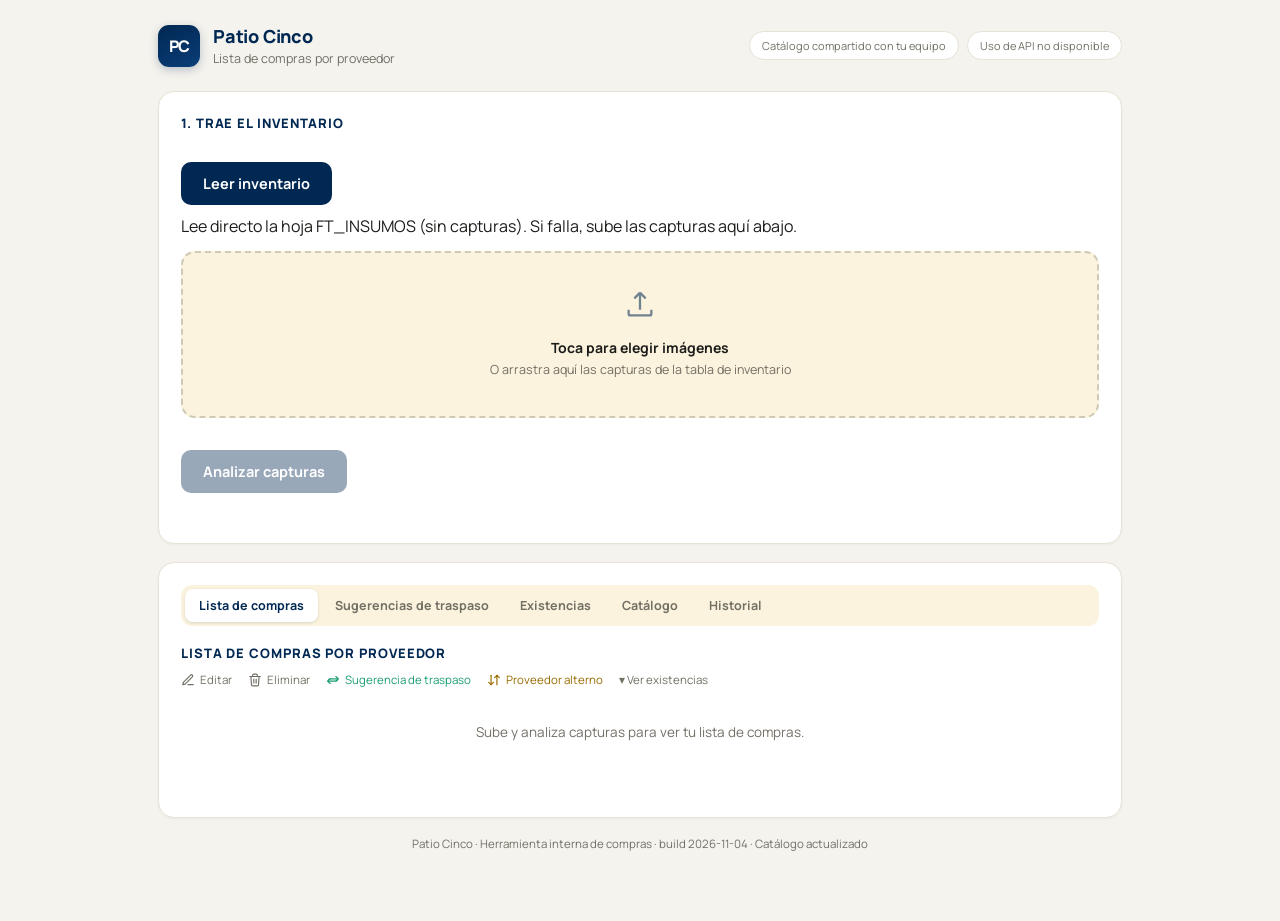
<file: compras.html>
<!DOCTYPE html>
<html lang="es">
<head>
<meta charset="UTF-8">
<meta name="viewport" content="width=device-width, initial-scale=1.0">
<link rel="icon" href="favicon.ico" sizes="any">
<link rel="icon" type="image/svg+xml" href="favicon.svg">
<link rel="icon" type="image/png" sizes="32x32" href="favicon-32.png">
<link rel="icon" type="image/png" sizes="192x192" href="icon-192.png">
<link rel="apple-touch-icon" href="apple-touch-icon.png">
<title>Patio Cinco — Compras</title>
<link rel="preconnect" href="https://fonts.googleapis.com">
<link rel="preconnect" href="https://fonts.gstatic.com" crossorigin>
<link href="https://fonts.googleapis.com/css2?family=Manrope:wght@400;500;600;700;800&display=swap" rel="stylesheet">
<style>
  :root{
    --navy:#002852;
    --navy-light:#0a3d78;
    --gold:#e0a614;
    --cream:#fbf3dd;
    --paper:#f5f3ee;
    --line:#e6e2d5;
    --ok:#1d9e75;
    --warn:#d85a30;
    --text:#1c1c1a;
    --muted:#726f65;
  }
  *{box-sizing:border-box;}
  body{
    margin:0;
    font-family:'Manrope',-apple-system,BlinkMacSystemFont,"Segoe UI",Helvetica,Arial,sans-serif;
    background:var(--paper);
    color:var(--text);
    -webkit-font-smoothing:antialiased;
  }
  .wrap{max-width:1000px;margin:0 auto;padding:24px 18px 70px;}
  header{
    display:flex;align-items:center;justify-content:space-between;
    margin-bottom:24px;flex-wrap:wrap;gap:10px;
  }
  .brand{display:flex;align-items:center;gap:13px;}
  .brand .mark{
    width:42px;height:42px;border-radius:11px;
    background:linear-gradient(155deg,var(--navy),var(--navy-light));
    color:#fff;display:flex;align-items:center;justify-content:center;
    font-weight:800;font-size:16px;letter-spacing:-0.5px;
    box-shadow:0 3px 10px rgba(0,40,82,.25);
  }
  .brand h1{font-size:18px;margin:0;color:var(--navy);font-weight:800;letter-spacing:-0.2px;}
  .brand p{margin:2px 0 0;font-size:12.5px;color:var(--muted);}
  .shared-note{
    font-size:11px;color:var(--muted);background:#fff;border:1px solid var(--line);
    padding:6px 12px;border-radius:20px;
  }

  .card{
    background:#fff;border:1px solid var(--line);border-radius:16px;
    padding:22px;margin-bottom:18px;
    box-shadow:0 1px 3px rgba(28,28,26,.04);
  }
  .drop{
    border:2px dashed #cfc9b6;border-radius:14px;padding:34px 20px;
    text-align:center;cursor:pointer;transition:.15s;background:var(--cream);
  }
  .drop.drag{border-color:var(--gold);background:#f7edcf;}
  .drop svg{margin-bottom:8px;opacity:.55;}
  .drop p{margin:4px 0;font-size:14px;}
  .drop .hint{color:var(--muted);font-size:12.5px;}
  input[type=file]{display:none;}

  .thumbs{display:flex;flex-wrap:wrap;gap:10px;margin-top:16px;}
  .thumb{
    position:relative;width:78px;height:78px;border-radius:9px;overflow:hidden;
    border:1px solid var(--line);
  }
  .thumb img{width:100%;height:100%;object-fit:cover;display:block;}
  .thumb .rm{
    position:absolute;top:2px;right:2px;width:20px;height:20px;border-radius:50%;
    background:rgba(0,0,0,.6);color:#fff;border:none;font-size:12px;cursor:pointer;
    display:flex;align-items:center;justify-content:center;
  }

  .btn{
    display:inline-flex;align-items:center;gap:8px;
    background:var(--navy);color:#fff;border:none;border-radius:10px;
    padding:12px 22px;font-size:14.5px;font-weight:700;cursor:pointer;
    margin-top:16px;font-family:inherit;transition:.13s;
  }
  .btn:hover:not(:disabled){background:var(--navy-light);}
  .btn:disabled{opacity:.4;cursor:default;}
  .btn.secondary{background:#fff;color:var(--navy);border:1px solid var(--navy);margin-top:0;padding:7px 14px;font-size:13px;}
  .btn.secondary:hover{background:var(--cream);}
  .btn.small{padding:6px 12px;font-size:12.5px;margin-top:0;}
  .btn.ghost{background:transparent;color:var(--muted);border:1px solid var(--line);margin-top:0;padding:6px 12px;font-size:12.5px;}
  .btn.ghost:hover{border-color:var(--muted);}

  .status{font-size:13px;color:var(--muted);margin-top:10px;min-height:18px;}
  .status.err{color:var(--warn);font-weight:600;}

  .spinner{
    width:15px;height:15px;border:2px solid rgba(255,255,255,.4);
    border-top-color:#fff;border-radius:50%;
    animation:spin .7s linear infinite;display:inline-block;
  }
  @keyframes spin{to{transform:rotate(360deg);}}

  h2.section{
    font-size:13px;text-transform:uppercase;letter-spacing:.07em;
    color:var(--navy);margin:0 0 14px;font-weight:800;
  }

  table{width:100%;border-collapse:collapse;font-size:13.5px;}
  table.compact-list{width:auto;min-width:0;}
  th{
    text-align:left;background:var(--navy);color:#fff;
    padding:8px 12px;font-weight:700;font-size:11.5px;text-transform:uppercase;
    letter-spacing:.03em;
  }
  th:first-child{border-radius:8px 0 0 8px;}
  th:last-child{border-radius:0 8px 8px 0;}
  td{padding:7px 12px;border-bottom:1px solid var(--line);vertical-align:middle;}
  table.compact-list td{padding:6px 16px 6px 12px;}
  tr:last-child td{border-bottom:none;}
  tr.alt{background:var(--cream);}
  .num{text-align:right;font-variant-numeric:tabular-nums;white-space:nowrap;}
  .provider-group{margin-bottom:24px;}
  .provider-title{
    display:flex;align-items:center;gap:8px;margin:0 0 9px;
    font-size:14.5px;font-weight:800;color:var(--navy);
  }
  .provider-title .count{
    font-size:11px;font-weight:700;color:var(--muted);
    background:var(--cream);border-radius:20px;padding:2px 9px;
  }
  .provider-title .total{
    margin-left:auto;font-size:12.5px;font-weight:800;color:var(--ok);
  }
  .flag{
    background:#fcece6;color:var(--warn);font-size:11px;font-weight:700;
    padding:2px 8px;border-radius:20px;
  }
  .item-name{font-weight:600;}
  .item-row-head{display:flex;align-items:center;gap:4px;}
  .item-notes{font-size:11.5px;color:var(--muted);margin-top:2px;}
  .item-alt{font-size:11.5px;color:var(--muted);margin-top:3px;}
  .item-alt.using{color:#9a6b00;font-weight:600;}
  .alt-btn{margin-left:6px;font:inherit;font-size:11px;padding:2px 8px;border:1px solid var(--gold);background:#fff;color:var(--navy);border-radius:999px;cursor:pointer;}
  .alt-btn:hover{background:var(--cream);}
  .badge-p{display:inline-block;font-size:10px;font-weight:700;padding:1px 6px;border-radius:999px;margin-left:6px;background:var(--navy);color:#fff;}
  .badge-a{display:inline-block;font-size:10px;font-weight:700;padding:1px 6px;border-radius:999px;margin-left:6px;background:var(--gold);color:#002852;}
  .item-pres{font-size:11.5px;color:var(--muted);}
  .edit-icon{
    display:inline-flex;align-items:center;justify-content:center;
    width:22px;height:22px;border-radius:5px;border:none;flex-shrink:0;
    background:transparent;cursor:pointer;color:var(--muted);
    transition:.12s;
  }
  .edit-icon:hover{color:var(--navy);background:var(--cream);}
  .edit-icon svg{width:16px;height:16px;display:block;}
  .transfer-icon{
    display:inline-flex;align-items:center;justify-content:center;
    width:22px;height:22px;border-radius:5px;border:none;flex-shrink:0;
    background:#e8f5ee;cursor:pointer;color:var(--ok);
  }
  .transfer-icon svg{width:16px;height:16px;display:block;}
  .alt-icon{display:inline-flex;align-items:center;justify-content:center;width:22px;height:22px;border-radius:5px;border:none;flex-shrink:0;background:#faf3df;cursor:pointer;color:#9a6b00;}
  .alt-icon.on{background:var(--gold);color:#fff;}
  .alt-icon svg{width:16px;height:16px;display:block;}
  .icon-legend{display:flex;flex-wrap:wrap;gap:6px 16px;font-size:11.5px;color:var(--muted);margin:-4px 0 10px;}
  .icon-legend span{display:inline-flex;align-items:center;gap:5px;}
  .icon-legend svg{width:14px;height:14px;}
  .alt-modal-bg{position:fixed;inset:0;background:rgba(20,20,20,.35);display:flex;align-items:center;justify-content:center;z-index:9999;padding:16px;}
  .alt-modal{background:#fff;border-radius:12px;padding:18px 18px 14px;max-width:340px;width:100%;box-shadow:0 10px 30px rgba(0,0,0,.2);font-size:13px;color:var(--navy);}
  .alt-modal h4{margin:0 0 10px;font-size:14px;}
  .alt-modal .am-row{display:flex;justify-content:space-between;gap:10px;padding:5px 0;border-bottom:1px solid var(--cream);}
  .alt-modal .am-row span:first-child{color:var(--muted);}
  .alt-modal .am-btns{display:flex;gap:8px;justify-content:flex-end;margin-top:14px;}
  .transfer-card.highlight{background:#dff0d3;border-color:var(--ok);}

  .edit-row td{background:#fdfaf1;padding:14px 10px;}
  .edit-grid{display:grid;grid-template-columns:1fr 1fr;gap:10px;margin-bottom:10px;}
  .edit-grid label{font-size:11px;color:var(--muted);display:block;margin-bottom:3px;font-weight:600;}
  .edit-grid input,.edit-grid select{
    width:100%;padding:8px 9px;border:1px solid var(--line);border-radius:7px;
    font-size:13px;font-family:inherit;background:#fff;
  }
  .edit-grid input:focus,.edit-grid select:focus{outline:2px solid var(--gold);outline-offset:-1px;}
  .edit-actions{display:flex;gap:8px;justify-content:flex-end;}

  .transfer-card{
    border:1px solid #d8ecd0;background:#f2f9ee;border-radius:12px;
    padding:12px 14px;margin-bottom:9px;display:flex;justify-content:space-between;
    align-items:center;gap:14px;transition:.3s;
  }
  .transfer-card .t-left{display:flex;align-items:center;gap:10px;min-width:0;}
  .transfer-card .t-arrow-icon{
    flex-shrink:0;width:30px;height:30px;border-radius:8px;background:#dff0d3;
    display:flex;align-items:center;justify-content:center;color:var(--ok);
  }
  .transfer-card .t-arrow-icon svg{width:16px;height:16px;}
  .transfer-card .t-name{font-weight:700;font-size:14px;}
  .transfer-card .t-route{
    font-size:12.5px;color:var(--navy);font-weight:600;margin-top:1px;
  }
  .transfer-card .t-route .sep{color:var(--ok);margin:0 4px;}
  .transfer-card .t-reason{font-size:11px;color:var(--muted);margin-top:2px;}
  .transfer-card .t-qty{
    flex-shrink:0;text-align:center;background:#fff;border:1.5px solid var(--ok);
    border-radius:10px;padding:6px 14px;cursor:pointer;font-family:inherit;transition:.12s;
  }
  .transfer-card .t-qty:hover{background:var(--ok);}
  .transfer-card .t-qty:hover .n, .transfer-card .t-qty:hover .u{color:#fff;}
  .transfer-card .t-qty .n{font-size:18px;font-weight:800;color:var(--ok);line-height:1.1;}
  .transfer-card .t-qty .u{font-size:10px;color:var(--muted);text-transform:uppercase;letter-spacing:.03em;}
  tr.highlight-row td{background:#dff0d3 !important;transition:background .3s;}

  .qty-input{
    width:52px;text-align:right;border:none;background:transparent;
    font-family:inherit;font-size:13.5px;font-variant-numeric:tabular-nums;
    color:var(--text);padding:3px 4px;border-radius:5px;border-bottom:1px dashed transparent;
  }
  .qty-input:hover{border-bottom-color:var(--line);}
  .qty-input:focus{outline:none;border-bottom-color:var(--gold);background:var(--cream);}
  .qty-input::placeholder{color:#c8c4b6;}
  .unit-input{width:64px;text-align:left;}

  .empty{
    text-align:center;color:var(--muted);font-size:13.5px;padding:26px 0;
  }
  .tabs{
    display:flex;gap:3px;margin-bottom:18px;flex-wrap:wrap;
    background:var(--cream);border-radius:11px;padding:4px;
  }
  .tab{
    padding:8px 14px;border-radius:8px;font-size:12.5px;font-weight:700;
    cursor:pointer;border:none;background:transparent;color:var(--muted);
    transition:.13s;font-family:inherit;
  }
  .tab.active{background:#fff;color:var(--navy);box-shadow:0 1px 3px rgba(0,40,82,.15);}

  .grand-total{
    display:flex;justify-content:space-between;align-items:center;
    border-top:2px solid var(--navy);margin-top:6px;padding-top:12px;
    font-size:15px;font-weight:800;color:var(--navy);
  }

  .compact-table{font-size:12px;}
  .compact-table th{padding:6px 6px;font-size:10px;}
  .compact-table td{padding:6px 6px;}
  .compact-table th.wide, .compact-table td.wide{width:34%;}

  .catalog-toolbar{display:flex;justify-content:space-between;align-items:center;margin-bottom:14px;gap:10px;flex-wrap:wrap;}
  .catalog-search{
    flex:1;min-width:160px;padding:9px 12px;border:1px solid var(--line);border-radius:9px;
    font-size:13px;font-family:inherit;
  }
  .catalog-search:focus{outline:2px solid var(--gold);outline-offset:-1px;}

  footer{text-align:center;font-size:11.5px;color:var(--muted);margin-top:10px;}

  @media (max-width:520px){
    .edit-grid{grid-template-columns:1fr;}
    .wrap{padding:16px 12px 60px;}
    .card{padding:16px;border-radius:13px;}
  }
</style>
</head>
<body>
<div id="gate" style="display:none;position:fixed;inset:0;z-index:9999;background:rgba(0,40,82,.92);align-items:center;justify-content:center;padding:20px;">
  <div style="background:#fbf3dd;border-radius:16px;padding:26px 22px;max-width:340px;width:100%;text-align:center;font-family:'Manrope',sans-serif;">
    <div style="font-weight:800;font-size:18px;color:#002852;margin-bottom:6px;">Compras Patio Cinco</div>
    <div style="font-size:13px;color:#555;margin-bottom:14px;">Escribe el código de acceso del equipo</div>
    <input id="gateInput" type="password" autocomplete="off" style="width:100%;padding:12px;border:1px solid #c9bfa0;border-radius:10px;font-size:16px;text-align:center;box-sizing:border-box;">
    <div id="gateErr" style="color:#b3261e;font-size:12px;min-height:16px;margin:8px 0;"></div>
    <button id="gateBtn" type="button" style="width:100%;padding:12px;border:0;border-radius:10px;background:#002852;color:#fff;font-weight:800;font-size:14px;cursor:pointer;">Entrar</button>
  </div>
</div>

<div class="wrap">
  <header>
    <div class="brand">
      <div class="mark">PC</div>
      <div>
        <h1>Patio Cinco</h1>
        <p>Lista de compras por proveedor</p>
      </div>
    </div>
    <div style="display:flex;align-items:center;gap:8px;flex-wrap:wrap;">
      <div class="shared-note">Catálogo compartido con tu equipo</div>
      <div class="shared-note" id="usageBadge" title="Estimado según precio público de Claude Sonnet 4.6 ($3/$15 por millón de tokens). No es tu factura real de Anthropic.">Cargando uso de API…</div>
    </div>
  </header>

  <div class="card">
    <h2 class="section">1. Trae el inventario</h2>
    <button class="btn" id="invBtn">Leer inventario</button>
    <p class="hint" style="margin:10px 0 14px;">Lee directo la hoja FT_INSUMOS (sin capturas). Si falla, sube las capturas aquí abajo.</p>
    <div class="drop" id="dropZone">
      <svg width="34" height="34" viewBox="0 0 24 24" fill="none" stroke="#002852" stroke-width="1.6"><path d="M12 16V4M12 4l-4 4M12 4l4 4"/><path d="M4 16v3a1 1 0 001 1h14a1 1 0 001-1v-3"/></svg>
      <p><strong>Toca para elegir imágenes</strong></p>
      <p class="hint">O arrastra aquí las capturas de la tabla de inventario</p>
      <input type="file" id="fileInput" accept="image/*" multiple>
    </div>
    <div class="thumbs" id="thumbs"></div>
    <button class="btn" id="analyzeBtn" disabled>Analizar capturas</button>
    <div class="status" id="status"></div>
  </div>

  <div class="card" id="resultsCard">
    <div class="tabs">
      <div class="tab active" data-tab="compras">Lista de compras</div>
      <div class="tab" data-tab="traspasos">Sugerencias de traspaso</div>
      <div class="tab" data-tab="existencias">Existencias</div>
      <div class="tab" data-tab="catalogo">Catálogo</div>
      <div class="tab" data-tab="historial">Historial</div>
    </div>

    <div id="panel-compras">
      <div id="movedSectionsTop"></div>
      <h2 class="section">Lista de compras por proveedor <span id="analysisStamp" style="font-weight:500;font-size:12px;color:var(--muted,#8a8578);text-transform:none;letter-spacing:0;"></span></h2>
      <div id="iconLegend" class="icon-legend"></div>
      <div id="comprasBody"><div class="empty">Sube y analiza capturas para ver tu lista de compras.</div></div>
      <div class="grand-total" id="grandTotal" style="display:none;"></div>
      <button class="btn secondary" id="saveHistoryBtn" style="margin-top:14px;display:none;">💾 Guardar lista final en el historial</button>
      <div class="status" id="historyStatus"></div>
    </div>

    <div id="panel-traspasos" style="display:none;">
      <h2 class="section">Antes de comprar, revisa esto</h2>
      <div id="traspasosBody"><div class="empty">Sube y analiza capturas para ver sugerencias de traspaso.</div></div>
    </div>

    <div id="panel-existencias" style="display:none;">
      <h2 class="section">Existencias actuales</h2>
      <p style="font-size:12px;color:var(--muted);margin:-8px 0 14px;">Cada celda muestra <b>stock actual / óptimo</b></p>
      <div id="existenciasBody"><div class="empty">Sube y analiza capturas para ver existencias.</div></div>
    </div>

    <div id="panel-catalogo" style="display:none;">
      <h2 class="section">Catálogo de insumos</h2>
      <div class="catalog-toolbar">
        <input type="text" class="catalog-search" id="catalogSearch" placeholder="Buscar insumo...">
        <button class="btn secondary" id="addCatalogBtn">+ Agregar insumo</button>
      </div>
      <div id="catalogoBody"></div>
    </div>

    <div id="panel-historial" style="display:none;">
      <h2 class="section">Historial de listas guardadas</h2>
      <div id="historialBody"><div class="empty">Todavía no has guardado ninguna lista.</div></div>
    </div>
  </div>

  <footer>Patio Cinco · Herramienta interna de compras · <span id="buildTag">build 2026-11-04 · Catálogo actualizado</span></footer>
</div>

<script>
const CATALOG_DEFAULT = {"tapa expresso":"BODEGA ALAMOS","cafe de grano":"BODEGA ALAMOS","gomitas de mango":"MATERIAS PRIMAS","manga de carton":"BODEGA ALAMOS","popotes plastico":"BODEGA ALAMOS","tapa blanca":"BODEGA ALAMOS","tapa negra":"BODEGA ALAMOS","vaso 32 oz reyma":"BODEGA ALAMOS","vaso cafe 12 oz":"BODEGA ALAMOS","vaso cafe 16 oz":"BODEGA ALAMOS","vaso cristal 16 oz":"BODEGA ALAMOS","tapa domo":"BODEGA ALAMOS","guantes negros":"BODEGA ALAMOS","papel de cuadros":"BODEGA ALAMOS","agua embotellada":"COSTCO","aceite de canola":"COSTCO","aceite cristal":"COSTCO","bollo brioche":"COSTCO","pan hamburguesa":"COSTCO","coca light 355ml":"COSTCO","coca regular 355ml":"GUADALUPANA","croissant":"COSTCO","jabon liquido":"COSTCO","jamon serrano":"COSTCO","lechuga":"COSTCO","leche de almendra":"COSTCO","leche deslactosada light":"COSTCO","leche deslactosada ligth":"COSTCO","leche entera":"COSTCO","mezcla de quesos":"COSTCO","pan hot dog":"COSTCO","pan multigrano":"COSTCO","pan sandwich":"COSTCO","papas a la francesa":"COSTCO","papel de bano":"COSTCO","papel zanitas":"COSTCO","salchicha de res":"COSTCO","salvo concentrado":"COSTCO","super hot dog":"COSTCO","tocino":"COSTCO","sanitas":"COSTCO","papel de baño":"COSTCO","carne para hamburguesa":"COSTCO","crema alpura":"CREMERÍA","crema acida":"CREMERÍA","cueritos":"CREMERÍA","jamon de pavo":"CREMERÍA","jamon pavo ahumado":"CREMERÍA","jamon ahumado":"CREMERÍA","jamon ahumado de pavo":"CREMERÍA","queso amarillo":"CREMERÍA","queso fresco":"CREMERÍA","queso manchego":"CREMERÍA","queso oaxaca":"CREMERÍA","queso panela":"CREMERÍA","salsa macha":"CREMERÍA","agua 355ml":"GUADALUPANA","agua mineral lourdes 355ml":"GUADALUPANA","botella agua mineral lourdes":"GUADALUPANA","agua mineral sifon":"GUADALUPANA","agua penafiel sifon caja":"GUADALUPANA","boing fresa":"GUADALUPANA","boing mango":"GUADALUPANA","checolines":"GUADALUPANA","chile miguelito":"GUADALUPANA","coca cola sin azucar 355ml":"GUADALUPANA","coca cola sin azucar":"GUADALUPANA","consomate":"GUADALUPANA","delaware":"GUADALUPANA","doritos nacho":"GUADALUPANA","fanta":"GUADALUPANA","galletas oreo decoracion":"GUADALUPANA","jabon de trastes":"GUADALUPANA","jabon liquido para trastes":"GUADALUPANA","fibra de metal":"GUADALUPANA","jugo maggi":"GUADALUPANA","knorr pollo":"GUADALUPANA","knorr de jitomate":"GUADALUPANA","kuru banderilla tamarindo":"GUADALUPANA","manzana mundet":"GUADALUPANA","pa michela":"GUADALUPANA","pimienta":"GUADALUPANA","refresco squirt":"GUADALUPANA","sal fina":"GUADALUPANA","sal la fina":"GUADALUPANA","salsa botanera":"MATERIAS PRIMAS","salsa michelada":"GUADALUPANA","sidral mundet":"GUADALUPANA","sprite":"GUADALUPANA","serpentinas":"GUADALUPANA","cloro":"GUADALUPANA","pinol":"GUADALUPANA","fibra lavatrastes":"GUADALUPANA","chocolate en polvo morelia":"GUADALUPANA","chocolate morelia":"GUADALUPANA","aguacate":"HEB","ajo":"HEB","bolsa ziploc":"HEB","cebolla":"HEB","cerveza":"HEB","cerveza 0.0":"HEB","chile habanero":"HEB","chile serrano":"HEB","jicama":"HEB","jitomate":"HEB","jitomate saladet":"HEB","limon":"HEB","mango":"HEB","manzana verde":"HEB","manzana":"HEB","microdyn":"HEB","pepino":"HEB","piña":"HEB","tomate verde":"HEB","tortilla":"HEB","tortillas":"HEB","cilantro":"HEB","zanahoria":"HEB","te manzanilla":"HEB","te yerbabuena":"HEB","azucar refinada":"MATERIAS PRIMAS","bolsa de basura":"MATERIAS PRIMAS","bolsas de basura":"MATERIAS PRIMAS","cacahuates japoneses":"MATERIAS PRIMAS","cacahuates":"MATERIAS PRIMAS","catsup heinz":"MATERIAS PRIMAS","catsup":"MATERIAS PRIMAS","chamoy liquido":"MATERIAS PRIMAS","chamoy (liquido)":"MATERIAS PRIMAS","chiles jalapenos en rajas":"MATERIAS PRIMAS","chocolate hersheys jarabe":"MATERIAS PRIMAS","crema batida":"MATERIAS PRIMAS","cuchara sopera":"MATERIAS PRIMAS","cubiertos (cuchara)":"MATERIAS PRIMAS","cucharas pasteleras":"MATERIAS PRIMAS","cuchillo sopero":"MATERIAS PRIMAS","cubiertos (cuchillo)":"MATERIAS PRIMAS","cubiertos (tenedor)":"MATERIAS PRIMAS","stevia":"MATERIAS PRIMAS","galleta oreo a granel":"MATERIAS PRIMAS","mayonesa heinz":"MATERIAS PRIMAS","mayonesa":"MATERIAS PRIMAS","mostaza heinz":"MATERIAS PRIMAS","mostaza":"MATERIAS PRIMAS","palillo mezclador":"PROVEEDOR INDEPENDIENTE","palito mezclador":"PROVEEDOR INDEPENDIENTE","papel aluminio":"MATERIAS PRIMAS","piña en almibar":"MATERIAS PRIMAS","popote tamarindo":"MATERIAS PRIMAS","popote de tamarindo":"MATERIAS PRIMAS","pulpa para escarchar":"MATERIAS PRIMAS","servilletas":"MATERIAS PRIMAS","tenedor sopero":"MATERIAS PRIMAS","vaso papel 16oz":"BODEGA ALAMOS","vaso papel (16oz)":"BODEGA ALAMOS","vasos salsa":"MATERIAS PRIMAS","vaso salsas":"MATERIAS PRIMAS","salsa botanera galon":"MATERIAS PRIMAS","cubierta de manzana":"MERCADO LIBRE","contenedor negro":"PROVEEDOR INDEPENDIENTE","garrafon":"PROVEEDOR INDEPENDIENTE","garrafon de agua purificada":"PROVEEDOR INDEPENDIENTE","hielo":"PROVEEDOR INDEPENDIENTE","hielo (5kg)":"PROVEEDOR INDEPENDIENTE","palillo banderilla":"PROVEEDOR INDEPENDIENTE","pan dulce":"PROVEEDOR INDEPENDIENTE","polvo chai te negro":"ETRUSSCA","polvo chai te negro (chillout)":"ETRUSSCA","polvo taro":"ETRUSSCA","polvo taro (chillout)":"ETRUSSCA","polvo frappucino":"ETRUSSCA","polvo matcha":"ETRUSSCA","polvo matcha (chillout)":"ETRUSSCA","polvo capuchino":"ETRUSSCA","polvo capuchino (chillout)":"ETRUSSCA","huevo":"HEB","recogedor":"CENTRAL DE ABASTOS","trapeador":"CENTRAL DE ABASTOS","cubetas":"CENTRAL DE ABASTOS","escoba":"CENTRAL DE ABASTOS","desengrasante":"CARWASH","tapa boquilla":"BODEGA ALAMOS","hamburguesas kirkland":"COSTCO","mozzarella":"COSTCO","prosciutto":"COSTCO","agua embotellada chica":"COSTCO","chiles para nachos":"COSTCO","queso gouda":"CREMERÍA","queso ranchero":"CREMERÍA","lavatrastes liquido limon":"HEB","te de limon":"HEB","chile en polvo miguelito":"MATERIAS PRIMAS","chile en polvo tajin":"MATERIAS PRIMAS","mezcla de 4 quesos":"COSTCO","te limon":"HEB","poett":"GUADALUPANA","poet 9 lts":"GUADALUPANA","chilin chelada":"GUADALUPANA","chilin":"GUADALUPANA","polvo frappuccino":"ETRUSSCA","tapa caliente":"BODEGA ALAMOS","tapa bebida caliente":"BODEGA ALAMOS"};

const CATALOG_INFO = {"tapa expresso":["MVI","caja 1000 pz · Materias Primas","1046.00"],"cafe de grano":["Guarumbo (Buna)","bolsa 2 kg","750.00"],"vaso 32 oz reyma":["MVI","300 pz · MVI","2645.00"],"agua embotellada":["Kirkland Signature","paquete 40pz de 500ml","102.19"],"aceite de canola":["","garrafa 5.7 L","305.87"],"aceite cristal":["","garrafa 20L","735.53"],"bollo brioche":["Bimbo","bolsa 6 bollos","117.64"],"pan hamburguesa":["Bimbo","bolsa 6 bollos","117.64"],"coca light 355ml":["Familia Coca-Cola","paquete 24pz de 355ml","479.77"],"coca regular 355ml":["Coca-Cola","rejilla 12 pz de 355 ml","214.03"],"croissant":["Costco","charola 12pz","131.96"],"jabon liquido":["Beauty Soft","paquete 2 botellas 2 L","169.00"],"jamon serrano":["RSV","paquete 2 x 250 g","295.64"],"lechuga":["","bolsa 3 pz","71.50"],"leche de almendra":["Kirkland Signature","caja 6pz de 946ml","152.42"],"leche deslactosada light":["Kirkland Signature","caja 12 pz de 1 L","278.25"],"leche deslactosada ligth":["Kirkland Signature","caja 12 pz de 1 L","278.25"],"leche entera":["Kirkland Signature","caja 12 pz de 1 L","280.30"],"mezcla de quesos":["Kirkland Signature","paquete 2 bolsas","322.24"],"pan hot dog":["Wonder","bolsa 12pz","66.39"],"pan multigrano":["","paquete 1.2 kg","152.42"],"pan sandwich":["Crafted","paquete 2 bolsas","148.33"],"papas a la francesa":["Champ","caja 6 bolsas de 2 kg","612.77"],"salchicha de res":["Kirkland Signature","paquete 3 bolsas","377.48"],"salvo concentrado":["Salvo","botella 2.6 L","139.11"],"super hot dog":["","bolsa 12pz","64"],"tocino":["Kirkland Signature","paquete 4 bolsas de 454 g","264.95"],"sanitas":["Grey Moon","caja 8 paquetes de 150 pz (toalla interdoblada)","159.00"],"carne para hamburguesa":["","kg (1kg)","150.00"],"crema alpura":["Alpura","bote 426 ml","43.40"],"crema acida":["Alpura","bote 426 ml","43.40"],"cueritos":["","kg","48.00"],"jamon de pavo":["Aros","kg","99.00"],"jamon pavo ahumado":["Aros","kg","156.00"],"jamon ahumado":["Aros","kg","156.00"],"jamon ahumado de pavo":["Aros","kg","156.00"],"queso amarillo":["Chipilo","caja 1.8 kg (100 rebanadas)","169.00"],"queso fresco":["Santa Rita","pieza 250 g · San Juan","26.00"],"queso manchego":["Caperucita","kg (1/2 kg)","246.00"],"queso oaxaca":["Las Cruces","kg","185.00"],"queso panela":["Santa","kg","132.60"],"salsa macha":["La Guadalupana","bote","48.50"],"agua 355ml":["Peñafiel","rejilla 24pz","256.52"],"agua mineral lourdes 355ml":["Lourdes","rejilla 24pz de 355ml","318.03"],"botella agua mineral lourdes":["Lourdes","rejilla 24pz de 355ml","318.03"],"agua mineral sifon":["Peñafiel","botella 1.75L","29.50"],"agua penafiel sifon caja":["Peñafiel","caja 8pz x 1.75L","238.00"],"boing fresa":["Boing","rejilla 24 pz","479.00"],"boing mango":["Boing","rejilla 12pz de 500ml","327.43"],"checolines":["","bolsa 30 pz / 500 g","46.94"],"chile miguelito":["Miguelito","bote 980gr","81.73"],"coca cola sin azucar 355ml":["Coca-Cola","caja 12pz de 355ml","227.05"],"coca cola sin azucar":["Coca-Cola","caja 12pz de 355ml","227.05"],"coca regular":["Familia Coca-Cola","rejilla 12pz de 355ml","214.03"],"coca cola":["Familia Coca-Cola","rejilla 12pz de 355ml","214.03"],"consomate":["","pieza (24/12, 126g)","23"],"delaware":["Familia Coca-Cola","rejilla 12pz de 355ml","200.02"],"doritos nacho":["PepsiCo","caja 25pz","356"],"fanta":["Familia Coca-Cola","rejilla 12pz de 355ml","200.02"],"galletas oreo decoracion":["OREO","paquete 114gr","13.04"],"jabon de trastes":["Salvo","litro (1L)","33.09"],"jabon liquido para trastes":["Salvo","litro (1L)","33.09"],"fibra de metal":["","pieza","8.90"],"jugo maggi":["Maggi","pieza (800g)","203"],"knorr pollo":["Knorr","pieza","114.00"],"knorr de jitomate":["Knorr","caja","56.00"],"knorr jitomate":["Knorr","caja","56.00"],"kuru banderilla tamarindo":["","pieza (12/50p)","58"],"manzana mundet":["Familia Coca-Cola","rejilla 12pz de 355ml","214.03"],"pa michela":["Pa'Michela","bidón 4 L","225.33"],"pimienta":["","bote (1pz, 64gr)","64"],"refresco squirt":["Familia Pepsi","pieza (2L)","32.52"],"sal fina":["","bolsa 1 kg","19.99"],"sal la fina":["","bolsa 1 kg","19.99"],"salsa botanera":["","galón 4.1 L","114.00"],"salsa michelada":["Pa Michelada","bote 4L","225.33"],"sidral mundet":["Familia Coca-Cola","caja (12/355 lata)","214.03"],"sprite":["Familia Coca-Cola","rejilla 12pz","214.03"],"serpentinas":["","bolsa","23.64"],"cloro":["Cloralex","garrafón 10 L","135.14"],"pinol":["Poett","bidón 9 L (flores de primavera) · en lugar de Pinol","121.99"],"fibra lavatrastes":["","pieza","7.00"],"chocolate en polvo morelia":["Morelia","kg (bolsa de 700gr)","70.48"],"chocolate morelia":["Morelia","kg (bolsa de 700gr)","70.48"],"aguacate":["HEB","kg","72.00"],"ajo":["HEB","bolsa","52.00"],"bolsa ziploc":["Ziploc","paquete","41.00"],"cebolla":["HEB","kg","54.50"],"cerveza":["TECATE","lata 355 ml","17.50"],"cerveza 0.0":["TECATE","lata 355 ml","17.50"],"chile habanero":["HEB","kg","156.00"],"chile serrano":["HEB","kg","52.00"],"jicama":["HEB","kg (1kg)","15.00"],"jitomate":["HEB","kg","41.00"],"jitomate saladet":["HEB","kg","41.00"],"limon":["HEB","kg","44.60"],"mango":["HEB","pieza (1kg)","35.00"],"manzana verde":["HEB","kg","64.34"],"manzana":["HEB","kg","64.34"],"microdyn":["","botella 90ml","74.00"],"pepino":["HEB","kg","24.95"],"piña":["HEB","pieza","45.00"],"tomate verde":["HEB","kg","41.90"],"tortilla":["HEB","kg","18.50"],"tortillas":["HEB","kg","18.50"],"cilantro":["HEB","manojo","13.00"],"zanahoria":["HEB","pieza (1kg)","18.00"],"azucar refinada":["Zulka","kg (1kg)","22.08"],"bolsa de basura":["Plásticos y Derivados","kg (45x100)","43.60"],"bolsas de basura":["Plásticos y Derivados","kg (45x100)","43.60"],"cacahuates japoneses":["Kurumaya","bolsa 1kg","75.85"],"cacahuates":["Kurumaya","bolsa 1kg","75.85"],"catsup heinz":["Heinz","bolsa 3kg","147"],"catsup":["Heinz","bolsa 3kg","147"],"chamoy liquido":["Mega","galón (1 galón)","92"],"chamoy (liquido)":["Mega","galón (1 galón)","92"],"chiles jalapenos en rajas":["La Costeña","lata 2.8kg","123.68"],"chocolate hersheys jarabe":["Hersheys","bote 3.4L","270.96"],"crema batida":["ON TOP","bote 250gr","141.22"],"cuchara sopera":["Nova","bolsa 25pz","12.41"],"cubiertos (cuchara)":["Nova","bolsa 25pz","12.41"],"cucharas pasteleras":["","paquete 25pz","11.11"],"cuchillo sopero":["","paquete 25pz","14.73"],"cubiertos (cuchillo)":["","paquete 25pz","14.73"],"cubiertos (tenedor)":["","paquete 25pz","11.11"],"stevia":["Nestle Professional","caja 400 sobres de 1g","197.40"],"galleta oreo a granel":["","kg (1kg)","185.00"],"mayonesa heinz":["Heinz","bote","295.48"],"mayonesa":["Heinz","bote","295.48"],"mostaza heinz":["Heinz","bolsa 3L","145.23"],"mostaza":["Heinz","bolsa 3L","145.23"],"palillo mezclador":["","bolsa 1000 pz","120.00"],"palito mezclador":["","bolsa 1000 pz","120.00"],"papel aluminio":["","rollo 100 m","89.48"],"piña en almibar":["Tierritas","lata 800gr","71.50"],"popote tamarindo":["Kurumarindo","bote 50pz","60.97"],"popote de tamarindo":["Kurumarindo","bote 50pz","60.97"],"pulpa para escarchar":["Frutimich","bote 1.1kg","66.58"],"servilletas":["Yofi","paquete 500pz","38.39"],"tapa domo":["MVI","pieza · MVI","1.11"],"tenedor sopero":["","paquete 25pz","11.11"],"vaso papel 16oz":["MVI","pieza · MVI","2.67"],"vaso papel (16oz)":["MVI","pieza · MVI","2.67"],"vasos salsa":["Primo Souffle","paquete 100pz","34.31"],"vaso salsas":["Primo Souffle","paquete 100pz","34.31"],"cubierta de manzana":["Dulces Micho","caja 5pz de 350gr","109"],"hielo":["RemarWater","bolsa 5kg","35"],"hielo (5kg)":["RemarWater","bolsa 5kg","35"],"garrafon":["","garrafón","37.00"],"garrafon de agua purificada":["","garrafón","37.00"],"contenedor negro":["","paquete 500 pz · 6x6 fécula de maíz biodegradable","1749.00"],"palillo banderilla":["","bolsa 1000 pz","120.00"],"pan dulce":["","pieza","18.00"],"polvo chai te negro":["ChillOut","bolsa 2 kg","568.52"],"polvo chai te negro (chillout)":["ChillOut","bolsa 2 kg","568.52"],"polvo taro":["ChillOut","bolsa 2 kg","563.22"],"polvo taro (chillout)":["ChillOut","bolsa 2 kg","563.22"],"polvo frappucino":["","bolsa","599.00"],"polvo matcha":["ChillOut","bote 2 kg","832.52"],"polvo matcha (chillout)":["ChillOut","bote 2 kg","832.52"],"huevo":["Mi Tienda","cartón 30 pz","64.00"],"manga de carton":["MVI","millar 1000 pz · MVI","1.06"],"popotes plastico":["Primo","2000 pz 26 cm · Materias Primas","620.00"],"tapa blanca":["MVI","pieza · MVI (tapa caliente, 1000 pz $959)","0.959"],"tapa negra":["MVI","pieza · MVI (tapa caliente, 1000 pz $959)","0.959"],"vaso cafe 12 oz":["MVI","pieza · MVI (cotizado blanco)","2.48"],"vaso cafe 16 oz":["MVI","pieza · MVI (cotizado blanco)","2.67"],"vaso cristal 16 oz":["MVI","pieza · MVI TP16D","2.56"],"tapa boquilla":["MVI","pieza · MVI (vaso TP16)","1.83"],"guantes negros":["Synmax","caja 100 pz · Mercado Libre","83.00"],"papel de cuadros":["Sin marca","1000 pz 20x30 cm · Mercado Libre","261.00"],"desengrasante":["PATIO","litro","25.00"],"recogedor":["","pieza","100.00"],"cubetas":["","pieza","42.00"],"escoba":["","pieza","100.00"],"trapeador":["","pieza","163.00"],"hamburguesas kirkland":["Kirkland Signature","paquete (falta peso)","387.71"],"mozzarella":["Kirkland Signature","paquete 2.26 kg","326.33"],"prosciutto":["","paquete 340 g","203.57"],"agua embotellada chica":["Kirkland Signature","paquete 70 pz de 237 ml","142.19"],"chiles para nachos":["","bote 2.9 kg","138.10"],"queso gouda":["La Villita","kg","185.50"],"queso ranchero":["Santa Rita","pieza 200 g","26.00"],"lavatrastes liquido limon":["HCF","botella 2.6 L","91.00"],"te de limon":["HCF","caja 25 g","19.00"],"chile en polvo miguelito":["Miguelito","bote 950 g","86.00"],"chile en polvo tajin":["Tajín","bote 880 g","145.00"],"polvo capuchino":["ChillOut","bolsa 2 kg","484.02"],"polvo capuchino (chillout)":["ChillOut","bolsa 2 kg","484.02"],"mezcla de 4 quesos":["Kirkland Signature","paquete 2 bolsas","322.24"],"te limon":["HCF","caja 25 g","19.00"],"te manzanilla":["HEB","caja 25 sobres","20.00"],"te yerbabuena":["HEB","caja 25 sobres","20.00"],"poett":["Poett","bidón 9 L (flores de primavera)","121.99"],"poet 9 lts":["Poett","bidón 9 L (flores de primavera)","121.99"],"chilin chelada":["Chilín","bolsa 1 kg (chelada)","76.00"],"chilin":["Chilín","bolsa 1 kg (chelada)","76.00"],"salsa botanera galon":["","galón 4.1 L","114.00"],"papel zanitas":["Grey Moon","caja 8 paquetes de 150 pz (toalla interdoblada)","159.00"],"papel de bano":["Grey Moon","paquete 6 rollos de 250 m (jumbo)","459.00"],"papel de baño":["Grey Moon","paquete 6 rollos de 250 m (jumbo)","459.00"],"gomitas de mango":["Lucky Gummy","kg (1 kg)","94.00"],"polvo frappuccino":["","bolsa","599.00"],"tapa caliente":["MVI","pieza · MVI (tapa caliente, 1000 pz $959)","0.959"],"tapa bebida caliente":["MVI","pieza · MVI (tapa caliente, 1000 pz $959)","0.959"]};

const PROVIDERS_LIST = ["BODEGA ALAMOS","CARWASH","CENTRAL DE ABASTOS","COSTCO","CREMERÍA","ETRUSSCA","GUADALUPANA","HEB","MATERIAS PRIMAS","MERCADO LIBRE","PROVEEDOR INDEPENDIENTE","SAMS"];

let files = [];
let extracted = [];
let workingRows = [];
let overrides = {};
let overridesVersion = null;


/* ===== Backend: Google Apps Script (mismo del Dashboard) ===== */
const GS_URL = "https://script.google.com/macros/s/AKfycbyzFNsBAyp0WwZQnESLQv09o-MtsdyBr6odfEPj6Z_1kFE7wUTmisy8noGvFbYY2n7ZnA/exec";
const CODE_KEY = 'pc_compras_code';
function getStoredCode(){ try { return localStorage.getItem(CODE_KEY) || ''; } catch(e){ return ''; } }
function storeCode(c){ try { localStorage.setItem(CODE_KEY, c); } catch(e){} }
function clearCode(){ try { localStorage.removeItem(CODE_KEY); } catch(e){} }

let _gatePromise = null;
function askCode(msg){
  if (_gatePromise) return _gatePromise;
  _gatePromise = new Promise(resolve => {
    const gate = document.getElementById('gate');
    const input = document.getElementById('gateInput');
    const err = document.getElementById('gateErr');
    err.textContent = msg || '';
    gate.style.display = 'flex';
    input.value = '';
    setTimeout(() => input.focus(), 50);
    const done = () => {
      const v = input.value.trim();
      if (!v) return;
      gate.style.display = 'none';
      _gatePromise = null;
      resolve(v);
    };
    document.getElementById('gateBtn').onclick = done;
    input.onkeydown = e => { if (e.key === 'Enter') done(); };
  });
  return _gatePromise;
}

async function api(action, payload){
  // Sin código por defecto: solo lo pide si el servidor lo exige (propiedad ACCESS_CODE configurada)
  let code = getStoredCode();
  for (let attempt = 0; attempt < 3; attempt++){
    const resp = await fetch(GS_URL, {
      method: 'POST',
      headers: { 'Content-Type': 'text/plain;charset=utf-8' },
      body: JSON.stringify(Object.assign({ action: 'compras_' + action, code }, payload || {}))
    });
    const data = await resp.json();
    if (data && data.auth && data.error && /acceso/i.test(data.error)){
      clearCode();
      code = await askCode('Código incorrecto, intenta de nuevo.');
      continue;
    }
    if (data && data.error) throw new Error(data.error);
    storeCode(code);
    return data;
  }
  throw new Error('No se pudo validar el código de acceso.');
}

async function loadOverrides(){
  try {
    const d = await api('catalog_get');
    overrides = d.overrides || {};
    Object.values(overrides).forEach(o => {
      if (o && o.proveedor === 'BODEGA') o.proveedor = 'BODEGA ALAMOS';
      if (o && o.alt && o.alt.proveedor === 'BODEGA') o.alt.proveedor = 'BODEGA ALAMOS';
    });
  } catch(e){
    console.error('No se pudo cargar el catálogo', e);
    overrides = {};
  }
}
function showSaveError(msg){
  let t = document.getElementById('saveErrToast');
  if (!t){
    t = document.createElement('div');
    t.id = 'saveErrToast';
    t.style.cssText = 'position:fixed;left:50%;bottom:20px;transform:translateX(-50%);z-index:9998;background:#b3261e;color:#fff;padding:12px 16px;border-radius:12px;font:600 13px Manrope,sans-serif;max-width:92vw;text-align:center;box-shadow:0 6px 20px rgba(0,0,0,.25);';
    document.body.appendChild(t);
  }
  t.textContent = msg;
  t.style.display = 'block';
  clearTimeout(t._h);
  t._h = setTimeout(() => { t.style.display = 'none'; }, 8000);
}
async function saveOverrides(){
  for (let attempt = 0; attempt < 2; attempt++){
    try {
      await api('catalog_set', { overrides });
      return true;
    } catch(e){
      console.error('No se pudo guardar el catálogo', e);
      if (attempt === 1) showSaveError('⚠ No se pudo guardar el cambio en el catálogo (' + (e.message || 'error de red') + '). Inténtalo de nuevo.');
    }
  }
  return false;
}
async function init(){
  await loadOverrides();
  renderCatalogTab();
  restoreLast();
  pullShared();
  loadUsageBadge();
}
init();

async function loadUsageBadge(){
  const badge = document.getElementById('usageBadge');
  if (!badge) return;
  try {
    const t = await api('usage_get');
    const inCost = (t.input_tokens || 0) / 1000000 * 3;
    const outCost = (t.output_tokens || 0) / 1000000 * 15;
    const total = inCost + outCost;
    badge.textContent = `Uso API: ${t.calls || 0} análisis · ~$${total.toFixed(2)} USD estimado`;
  } catch (e) {
    badge.textContent = 'Uso de API no disponible';
  }
}

const dropZone = document.getElementById('dropZone');
const fileInput = document.getElementById('fileInput');
const thumbsEl = document.getElementById('thumbs');
const analyzeBtn = document.getElementById('analyzeBtn');
const statusEl = document.getElementById('status');

dropZone.addEventListener('click', () => fileInput.click());
dropZone.addEventListener('dragover', e => { e.preventDefault(); dropZone.classList.add('drag'); });
dropZone.addEventListener('dragleave', () => dropZone.classList.remove('drag'));
dropZone.addEventListener('drop', e => {
  e.preventDefault(); dropZone.classList.remove('drag');
  addFiles(Array.from(e.dataTransfer.files).filter(f => f.type.startsWith('image/')));
});
fileInput.addEventListener('change', e => { addFiles(Array.from(e.target.files)); fileInput.value=''; });

function addFiles(list){
  if (!list.length) return;
  files = files.concat(list);
  renderThumbs();
  scheduleAutoAnalyze();
}
function renderThumbs(){
  thumbsEl.innerHTML = '';
  files.forEach((f, i) => {
    const div = document.createElement('div');
    div.className = 'thumb';
    const img = document.createElement('img');
    img.src = URL.createObjectURL(f);
    const rm = document.createElement('button');
    rm.className = 'rm'; rm.textContent = '×';
    rm.onclick = (e) => { e.stopPropagation(); files.splice(i,1); renderThumbs(); };
    div.appendChild(img); div.appendChild(rm);
    thumbsEl.appendChild(div);
  });
  analyzeBtn.disabled = files.length === 0;
}

function fileToBase64(file){
  return new Promise((res, rej) => {
    const r = new FileReader();
    r.onload = () => res(r.result.split(',')[1]);
    r.onerror = rej;
    r.readAsDataURL(file);
  });
}

async function analyzeImage(file){
  const b64 = await fileToBase64(file);
  const mediaType = file.type || 'image/jpeg';

  const data = await api('analyze', { imageBase64: b64, mediaType });
  return data.rows || [];
}

function normalize(s){
  return String(s||'').toLowerCase()
    .normalize('NFD').replace(/[\u0300-\u036f]/g,'')
    .replace(/\(.*?\)/g,'')
    .replace(/[^a-z0-9 ]/g,' ')
    .replace(/\s+/g,' ').trim()
    .replace(/^chilarines$/,'checolines');
}

// Igual que normalize pero conserva lo que va entre paréntesis ("Leche (Entera)" ≠ "Leche (Almendra)")
function normalizeFull(s){
  return String(s||'').toLowerCase()
    .normalize('NFD').replace(/[\u0300-\u036f]/g,'')
    .replace(/[^a-z0-9 ]/g,' ')
    .replace(/\s+/g,' ').trim()
    .replace(/^chilarines$/,'checolines')
    .replace(/^leche almendra$/,'leche de almendra');
}
function keyCands(name){
  const a = normalizeFull(name), b = normalize(name);
  return a === b ? [a] : [a, b];
}
// Presentaciones de compra confirmadas: [cuántas unidades de inventario trae cada paquete, nombre del paquete, unidad]
const PACK = {
  'leche entera':[12,'caja','L'], 'leche deslactosada light':[12,'caja','L'], 'leche de almendra':[5.68,'caja','L'],
  'coca cola':[12,'rejilla','pz'], 'coca cola sin azucar':[12,'caja','pz'], 'coca regular 355ml':[12,'rejilla','pz'],
  'delaware':[12,'rejilla','pz'], 'manzana mundet':[12,'rejilla','pz'], 'sprite':[12,'rejilla','pz'],
  'boing mango':[12,'rejilla','pz'], 'boing fresa':[24,'rejilla','pz'],
  'papas a la francesa':[6,'caja','bolsas'], 'lechuga':[3,'bolsa','pz'], 'croissant':[12,'charola','pz'],
  'chocolate morelia':[0.7,'bolsa','kg']
};
function packInfo(r){
  if (r.useAlt) return null;
  let pk = null;
  const cands = keyCands(r.i);
  for (const k of cands){ if (PACK[k]){ pk = PACK[k]; break; } }
  if (!pk){
    // nombres cortados por la tabla ("Leche (Deslactosada li...)"): coincidir por el inicio
    const keys = Object.keys(PACK);
    for (const c of cands.filter(x => x.length >= 8)){
      const cut = keys.filter(k => k.startsWith(c));
      if (cut.length){ pk = PACK[cut[0]]; break; }
      const longer = keys.filter(k => c.startsWith(k)).sort((x, y) => y.length - x.length);
      if (longer.length){ pk = PACK[longer[0]]; break; }
    }
  }
  if (!pk) return null;
  const need = (r.cr || 0) + (r.ca || 0);
  if (need <= 0) return null;
  const price = Number(getInfo(r.i).precio) || 0;
  const n = Math.ceil(need / pk[0] - 1e-9);
  return { n, label: pk[1], size: pk[0], unit: pk[2], subtotal: price ? n * price : 0, price };
}
function getOverride(name){
  for (const k of keyCands(name)){ if (overrides[k]) return overrides[k]; }
  return null;
}
function baseInfo(name){
  const cands = keyCands(name);
  let arr = null;
  for (const key of cands){ if (CATALOG_INFO[key]){ arr = CATALOG_INFO[key]; break; } }
  if (!arr){
    outer: for (const key of cands.filter(c => c.length >= 5)){
      for (const k of Object.keys(CATALOG_INFO)){
        if (k.length > 3 && (key.includes(k) || k.includes(key))){ arr = CATALOG_INFO[k]; break outer; }
      }
    }
  }
  arr = arr || ['', '', ''];
  return { marca: arr[0] || '', presentacion: arr[1] || '', precio: arr[2] || '' };
}
function getInfo(name){
  const b = baseInfo(name), ov = getOverride(name) || {};
  return {
    marca: ov.marca || b.marca,
    presentacion: ov.presentacion || b.presentacion,
    precio: ov.precio || b.precio,
    notas: ov.notas || ''
  };
}

const CATALOG_ALT = {
  'coca regular 355ml': { proveedor:'HEB', marca:'Coca-Cola', presentacion:'Paquete 12 pz de 355 ml', precio:'228.50' },
  'crema alpura': { proveedor:'CREMERÍA', marca:'Lala', presentacion:'bote 426 ml', precio:'38.50' },
  'crema acida': { proveedor:'CREMERÍA', marca:'Lala', presentacion:'bote 426 ml', precio:'38.50' },
  'aceite cristal': { proveedor:'GUADALUPANA', marca:'Imperial', presentacion:'garrafa 20 L', precio:'748.02' },
  'pulpa para escarchar': { proveedor:'GUADALUPANA', marca:'Miche-Moy', presentacion:'bote 1.1 kg (mango)', precio:'71.04' }
};
function getAlt(name){
  const ov = getOverride(name);
  if (ov && ov.alt && ov.alt.proveedor) return ov.alt;
  if (ov && ov.alt === null) return null;
  for (const key of keyCands(name)){
    if (CATALOG_ALT[key]) return CATALOG_ALT[key];
  }
  for (const key of keyCands(name).filter(c => c.length >= 5)){
    for (const k of Object.keys(CATALOG_ALT)){
      if (key.includes(k) || k.includes(key)) return CATALOG_ALT[k];
    }
  }
  return null;
}
// Insumos que ya no se usan: si aparecieran, van a "Sin proveedor" (no se adivinan por parecido)
const CATALOG_REMOVED = ['salsa inglesa','salsa maggi','tisana moras','tisiana moras','tisana fresa kiwi','tisana blueberry','papas sabritas naturales'];
// ── Catálogo depurado por Montse (nov 2026): pisa lo anterior ──
(function(){
 const DEF={"alcohol": "HEB", "endulzante mascabada": "MATERIAS PRIMAS", "tanque de gas": "GAS ROSA", "bolsa de papel ch": "MATERIAS PRIMAS", "cafe grano": "BODEGA ALAMOS", "guantes l": "BODEGA ALAMOS", "guantes": "BODEGA ALAMOS", "guantes m": "BODEGA ALAMOS", "manga de carton": "BODEGA ALAMOS", "charola almeja": "BODEGA ALAMOS", "papel de cuadros": "BODEGA ALAMOS", "popotes": "BODEGA ALAMOS", "tapa expresso": "BODEGA ALAMOS", "tapa 1 oz": "BODEGA ALAMOS", "tapa bebida caliente": "BODEGA ALAMOS", "tapa boquilla": "BODEGA ALAMOS", "tapa domo": "BODEGA ALAMOS", "vaso 32 oz reyma": "BODEGA ALAMOS", "vaso cristal 16oz": "BODEGA ALAMOS", "vaso papel 12oz": "BODEGA ALAMOS", "vaso papel 16oz": "BODEGA ALAMOS", "vaso papel 4oz": "BODEGA ALAMOS", "vaso salsas": "BODEGA ALAMOS", "desengrasante": "CARWASH", "cubetas": "CARWASH", "escoba": "CARWASH", "recogedor": "CARWASH", "trapeador": "CARWASH", "aceite de canola": "GUADALUPANA", "botella de agua": "COSTCO", "carne para hamburguesa": "COSTCO", "croissant": "COSTCO", "fibra para trastes": "CARWASH", "jabon limpia pisos": "GUADALUPANA", "jabon liquido para manos": "COSTCO", "jabon liquido para trastes": "COSTCO", "jabon roma": "CARWASH", "jamon serrano": "COSTCO", "leche de almendra": "COSTCO", "leche deslactosada ligth": "COSTCO", "leche entera": "COSTCO", "lechuga": "COSTCO", "mezcla de 4 quesos": "COSTCO", "pan hamburguesa brioche": "COSTCO", "pan multigrano": "COSTCO", "papas a la francesa": "COSTCO", "papel de bano": "COSTCO", "sanitas": "COSTCO", "tocino": "COSTCO", "crema acida": "CREMERÍA", "jamon ahumado de pavo": "CREMERÍA", "jamon de pavo": "CREMERÍA", "queso amarillo": "CREMERÍA", "queso fresco": "CREMERÍA", "queso oaxaca": "CREMERÍA", "polvo capuchino chillout": "ETRUSSCA", "polvo chai te negro chillout": "ETRUSSCA", "polvo matcha chillout": "ETRUSSCA", "polvo taro chillout": "ETRUSSCA", "agua mineral sifon": "GUADALUPANA", "boing fresa": "GUADALUPANA", "boing mango": "GUADALUPANA", "botella agua mineral lourdes": "GUADALUPANA", "checolines": "GUADALUPANA", "chile miguelito": "GUADALUPANA", "chocolate morelia": "GUADALUPANA", "cloro": "GUADALUPANA", "coca cola": "GUADALUPANA", "coca cola ligth": "GUADALUPANA", "coca cola sin azucar": "GUADALUPANA", "delaware": "GUADALUPANA", "fanta": "GUADALUPANA", "fibra de metal": "GUADALUPANA", "fibra lavatrastes": "GUADALUPANA", "knorr pollo": "GUADALUPANA", "manzana mundet": "GUADALUPANA", "pimienta": "GUADALUPANA", "pinol": "GUADALUPANA", "refresco squirt": "GUADALUPANA", "sal la fina": "GUADALUPANA", "salsa michelada": "GUADALUPANA", "serpentinas": "GUADALUPANA", "sprite": "GUADALUPANA", "ajo": "HEB", "cebolla": "HEB", "cerveza 0 0": "HEB", "chile habanero": "HEB", "chile serrano": "HEB", "cilantro": "HEB", "huevo": "HEB", "jitomate saladet": "HEB", "knorr jitomate": "HEB", "limon": "HEB", "manzana": "HEB", "manzana con cubierta": "HEB", "microdyn": "HEB", "pepino": "HEB", "te limon": "HEB", "te manzanilla": "HEB", "te verde": "HEB", "te yerbabuena": "HEB", "tomate verde": "HEB", "tortillas": "HEB", "azucar refinada": "MATERIAS PRIMAS", "bolsas de basura": "MATERIAS PRIMAS", "cacahuates": "MATERIAS PRIMAS", "catsup": "MATERIAS PRIMAS", "chamoy liquido": "MATERIAS PRIMAS", "chile en polvo escarchar": "MATERIAS PRIMAS", "chiles jalapenos": "MATERIAS PRIMAS", "cubiertos cuchara pastelera": "MATERIAS PRIMAS", "cubiertos cuchara": "MATERIAS PRIMAS", "cubiertos cuchillo": "MATERIAS PRIMAS", "cubiertos tenedor": "MATERIAS PRIMAS", "endulzante refinada": "MATERIAS PRIMAS", "endulzante stevia": "MATERIAS PRIMAS", "galleta oreo a granel": "MATERIAS PRIMAS", "gomitas de mango": "MATERIAS PRIMAS", "mayonesa": "MATERIAS PRIMAS", "mostaza": "MATERIAS PRIMAS", "papel aluminio": "MATERIAS PRIMAS", "popote de tamarindo": "MATERIAS PRIMAS", "pulpa para escarchar": "MATERIAS PRIMAS", "servilletas": "MATERIAS PRIMAS", "cubierta de manzana": "MERCADO LIBRE", "contenedor transp chico almeja": "MATERIAS PRIMAS", "garrafon de agua purificada": "PROVEEDOR INDEPENDIENTE", "hielo 5kg": "PROVEEDOR INDEPENDIENTE", "palito mezclador": "BODEGA ALAMOS", "salsa macha": "PROVEEDOR INDEPENDIENTE"}, INFO={"alcohol": ["HEB", "500 ml", "36"], "endulzante mascabada": ["Metco", "2 kg", "239"], "tanque de gas": ["", "10 KG", "210"], "bolsa de papel ch": ["", "", ""], "cafe grano": ["BUNA", "2KG", "500"], "guantes l": ["Synmax", "caja 100 pz", "83"], "guantes": ["Synmax", "caja 100 pz", "83"], "guantes m": ["Synmax", "caja 100 pz", "83"], "manga de carton": ["MVI", "millar 1000 pz · MVI", "1.06"], "charola almeja": ["MERCADO LIBRE", "500 pz", "1749"], "papel de cuadros": ["Sin marca", "1000 pz 20x30 cm · Mercado Libre", "261"], "popotes": ["Primo", "2000 pz 26 cm · Materias Primas", "620"], "tapa expresso": ["MVI", "caja 1000 pz", "1046"], "tapa 1 oz": ["Reyma", "caja 1000 pz", ""], "tapa bebida caliente": ["MVI", "pieza · MVI", "1.13"], "tapa boquilla": ["MVI", "pieza · MVI (vaso TP16)", "1.83"], "tapa domo": ["MVI", "pieza · MVI", "1.11"], "vaso 32 oz reyma": ["MVI", "300 pz · MVI", "8.8"], "vaso cristal 16oz": ["MVI", "pieza · MVI TP16D", "2.56"], "vaso papel 12oz": ["MVI", "pieza · MVI", "2.67"], "vaso papel 16oz": ["MVI", "pieza · MVI", "2.67"], "vaso papel 4oz": ["MVI", "pieza · MVI", "2.67"], "vaso salsas": ["Primo Souffle", "paquete 100pz", "34.31"], "desengrasante": ["Sin marca", "litro", "25"], "cubetas": ["Sin marca", "pieza", "80"], "escoba": ["Sin marca", "pieza", "100"], "recogedor": ["Sin marca", "pieza", "100"], "trapeador": ["Sin marca", "pieza", "150"], "aceite de canola": ["Aceite Imperial", "garrafa 20 lts", "748"], "botella de agua": ["", "", ""], "carne para hamburguesa": ["Kirkland", "24 carnes", "375"], "croissant": ["Costco", "charola 12pz", "131.96"], "fibra para trastes": ["Sin marca", "", "14"], "jabon limpia pisos": ["Poet", "9 lts", "121"], "jabon liquido para manos": ["Beauty Soft", "paquete 2 botellas 2 L", "169"], "jabon liquido para trastes": ["Beauty Soft", "paquete 2 botellas 2 L", "169"], "jabon roma": ["", "", ""], "jamon serrano": ["RSV", "paquete 2 x 250 g", "295.64"], "leche de almendra": ["Kirkland Signature", "caja 6pz de 946ml", "152.42"], "leche deslactosada ligth": ["Kirkland Signature", "caja 12 pz de 1 L", "280.3"], "leche entera": ["Kirkland Signature", "caja 12 pz de 1 L", "280.3"], "lechuga": ["", "bolsa 3 pz", "71.5"], "mezcla de 4 quesos": ["Kirkland Signature", "paquete 2 bolsas", "322.24"], "pan hamburguesa brioche": ["Bimbo", "bolsa 6 bollos", "117.64"], "pan multigrano": ["Natures Own", "paquete 1.2 kg", "132"], "papas a la francesa": ["Champ", "caja 6 bolsas de 2 kg", "612.77"], "papel de bano": ["Grey Moon", "paquete 6 rollos de 250 m (jumbo)", "459"], "sanitas": ["Grey Moon", "caja 8 paquetes de 150 pz (toalla interdoblada)", "159"], "tocino": ["Kirkland Signature", "paquete 4 bolsas de 454 g", "264.95"], "crema acida": ["Alpura", "bote 426 ml", "43.4"], "jamon ahumado de pavo": ["Aros", "kg", "156"], "jamon de pavo": ["Aros", "kg", "99"], "queso amarillo": ["Chipilo", "caja 1.8 kg (100 rebanadas)", "169"], "queso fresco": ["Santa Rita", "pieza 250 g · San Juan", "26"], "queso oaxaca": ["Las Cruces", "kg", "185"], "polvo capuchino chillout": ["ChillOut", "bolsa 2 kg", "484.02"], "polvo chai te negro chillout": ["ChillOut", "bolsa 2 kg", "568.52"], "polvo matcha chillout": ["ChillOut", "bote 2 kg", "832.52"], "polvo taro chillout": ["ChillOut", "bolsa 2 kg", "563.22"], "agua mineral sifon": ["Peñafiel", "botella 1.75L", "29.5"], "boing fresa": ["Boing", "rejilla 24 pz", "479"], "boing mango": ["Boing", "rejilla 12pz de 500ml", "327.43"], "botella agua mineral lourdes": ["Lourdes", "rejilla 24pz de 355ml", "318.03"], "checolines": ["", "bolsa 30 pz / 500 g", "46.94"], "chile miguelito": ["Miguelito", "bote 980gr", "81.73"], "chocolate morelia": ["Morelia", "700 grs", "70.48"], "cloro": ["Cloralex", "garrafón 10 L", "135.14"], "coca cola": ["Familia Coca-Cola", "rejilla 12pz de 355ml", "214.03"], "coca cola ligth": ["Familia Coca-Cola", "rejilla 12pz de 355ml", "214.03"], "coca cola sin azucar": ["Coca-Cola", "caja 12pz de 355ml", "227.05"], "delaware": ["Familia Coca-Cola", "rejilla 12pz de 355ml", "200.02"], "fanta": ["Familia Coca-Cola", "rejilla 12pz de 355ml", "200.02"], "fibra de metal": ["", "pieza", "8.9"], "fibra lavatrastes": ["", "pieza", "7"], "knorr pollo": ["Knorr", "pieza", "114"], "manzana mundet": ["Familia Coca-Cola", "rejilla 12pz de 355ml", "214.03"], "pimienta": ["", "bote (1pz, 64gr)", "64"], "pinol": ["Poett", "bidón 9 L (flores de primavera) · en lugar de Pinol", "121.99"], "refresco squirt": ["Familia Pepsi", "pieza (2L)", "32.52"], "sal la fina": ["", "bolsa 1 kg", "19.99"], "salsa michelada": ["Pa Michelada", "bote 4L", "225.33"], "serpentinas": ["", "bolsa", "23.64"], "sprite": ["Familia Coca-Cola", "rejilla 12pz", "214.03"], "ajo": ["Lucky", "malla 250 gr", "24"], "cebolla": ["HEB", "kg", "54.5"], "cerveza 0 0": ["TECATE", "lata 355 ml", "17.5"], "chile habanero": ["HEB", "kg", "156"], "chile serrano": ["HEB", "kg", "52"], "cilantro": ["HEB", "manojo", "13"], "huevo": ["Mi Tienda", "cartón 30 pz", "64"], "jitomate saladet": ["HEB", "kg", "41"], "knorr jitomate": ["Knorr", "caja", "56"], "limon": ["HEB", "kg", "44.6"], "manzana": ["HEB", "kg", "64.34"], "manzana con cubierta": ["HEB", "kg", "64.34"], "microdyn": ["Microdyn", "botella 90ml", "74"], "pepino": ["HEB", "kg", "24.95"], "te limon": ["HCF", "caja 25 sobres", "20"], "te manzanilla": ["HCF", "caja 25 sobres", "20"], "te verde": ["HCF", "caja 25 sobres", "20"], "te yerbabuena": ["HCF", "caja 25 sobres", "20"], "tomate verde": ["HEB", "kg", "41.9"], "tortillas": ["HEB", "kg", "18.5"], "azucar refinada": ["Zulka", "kg (1kg)", "22.08"], "bolsas de basura": ["Plásticos y Derivados", "kg (45x100)", "43.6"], "cacahuates": ["Kurumaya", "bolsa 1kg", "75.85"], "catsup": ["Heinz", "bolsa 3kg", "147"], "chamoy liquido": ["Mega", "galón (1 galón)", "92"], "chile en polvo escarchar": ["Miguelito", "bote 950 g", "86"], "chiles jalapenos": ["La Costeña", "lata 2.8kg", "123.68"], "cubiertos cuchara pastelera": ["Nova", "bolsa 25pz", "12.41"], "cubiertos cuchara": ["Nova", "bolsa 25pz", "12.41"], "cubiertos cuchillo": ["Nova", "bolsa 25pz", "12.41"], "cubiertos tenedor": ["Nova", "bolsa 25pz", "12.41"], "endulzante refinada": ["", "", ""], "endulzante stevia": ["Nestle Professional", "caja 400 sobres de 1g", "197.4"], "galleta oreo a granel": ["", "kg (1kg)", "185"], "gomitas de mango": ["Lucky Gummy", "kg (1 kg)", "94"], "mayonesa": ["Heinz", "bote", "295.48"], "mostaza": ["Heinz", "bolsa 3L", "145.23"], "papel aluminio": ["", "rollo 100 m", "89.48"], "popote de tamarindo": ["Kurumarindo", "bote 50pz", "60.97"], "pulpa para escarchar": ["Frutimich", "bote 1.1kg", "66.58"], "servilletas": ["Yofi", "paquete 500pz", "38.39"], "cubierta de manzana": ["Zumba Pica", "paquete 5x4", "352"], "contenedor transp chico almeja": ["", "", ""], "garrafon de agua purificada": ["", "garrafón", "37"], "hielo 5kg": ["RemarWater", "bolsa 5kg", "35"], "palito mezclador": ["", "bolsa 1000 pz", "120"], "salsa macha": ["", "1 lt", "400"]}, ALT={"cafe grano": {"proveedor": "BUNA", "marca": "Guarumbo", "presentacion": "bolsa 2 kg (pedido: 16 bolsas = 12,000 pesos)", "precio": "750"}, "guantes l": {"proveedor": "MERCADO LIBRE", "marca": "Synmax", "presentacion": "100 pz", "precio": "83"}, "guantes": {"proveedor": "MERCADO LIBRE", "marca": "Synmax", "presentacion": "100 pz", "precio": "83"}, "guantes m": {"proveedor": "MERCADO LIBRE", "marca": "Synmax", "presentacion": "100 pz", "precio": "83"}, "manga de carton": {"proveedor": "MVI", "marca": "", "presentacion": "1000 pz", "precio": "1.06"}, "charola almeja": {"proveedor": "MERCADO LIBRE", "marca": "", "presentacion": "500 pz", "precio": "1749"}, "papel de cuadros": {"proveedor": "MERCADO LIBRE", "marca": "Sin marca", "presentacion": "5000 pz", "precio": "244"}, "popotes": {"proveedor": "MATERIAS PRIMAS", "marca": "Primo", "presentacion": "2000 pz 26 cm", "precio": "0.31"}, "tapa expresso": {"proveedor": "MVI", "marca": "", "presentacion": "caja 1000 pz", "precio": "1.05"}, "tapa 1 oz": {"proveedor": "MATERIAS PRIMAS", "marca": "Primo", "presentacion": "", "precio": ""}, "tapa bebida caliente": {"proveedor": "MVI", "marca": "", "presentacion": "", "precio": "1.13"}, "tapa boquilla": {"proveedor": "MVI", "marca": "", "presentacion": "", "precio": "1.83"}, "tapa domo": {"proveedor": "MVI", "marca": "", "presentacion": "", "precio": "1.11"}, "vaso 32 oz reyma": {"proveedor": "MVI", "marca": "", "presentacion": "300 pz · MVI", "precio": "8.8"}, "vaso cristal 16oz": {"proveedor": "MVI", "marca": "", "presentacion": "pieza · MVI TP16D", "precio": "2.56"}, "vaso papel 12oz": {"proveedor": "MVI", "marca": "", "presentacion": "pieza · MVI", "precio": "2.67"}, "vaso papel 16oz": {"proveedor": "MVI", "marca": "", "presentacion": "pieza · MVI", "precio": "2.67"}, "vaso papel 4oz": {"proveedor": "MVI", "marca": "", "presentacion": "pieza · MVI", "precio": "2.67"}, "vaso salsas": {"proveedor": "MATERIAS PRIMAS", "marca": "Primo Souffle", "presentacion": "", "precio": "34.31"}, "aceite de canola": {"proveedor": "COSTCO", "marca": "Kirkland", "presentacion": "2 x 2.84", "precio": "498"}, "pulpa para escarchar": {"proveedor": "GUADALUPANA", "marca": "Miche-Moy", "presentacion": "bote 1.1 kg (mango)", "precio": "71.04"}, "palito mezclador": {"proveedor": "MERCADO LIBRE", "marca": "", "presentacion": "Agitador De Madera 14 Cms, 1000 Pzas", "precio": "120"}};
 Object.assign(CATALOG_DEFAULT,DEF); Object.assign(CATALOG_INFO,INFO);
 Object.keys(CATALOG_ALT).forEach(k=>delete CATALOG_ALT[k]); Object.assign(CATALOG_ALT,ALT);
 ['GAS ROSA','MVI','BUNA'].forEach(p=>{ if(!PROVIDERS_LIST.includes(p)) PROVIDERS_LIST.push(p); });
})();
// Insumos que están INACTIVOS en el inventario pero Montse sí compra
const FORCE_ACTIVE = ['palillo banderilla','papas kirkland','azucar mascabado','escoba'];
function findProvider(name, row){
  if (row && row.useAlt){ const a = getAlt(name); if (a) return a.proveedor; }
  const ov = getOverride(name);
  if (ov && ov.proveedor) return ov.proveedor;
  if (keyCands(name).some(c => CATALOG_REMOVED.some(r => c === r || c.replace(/[^a-z0-9 ]/g,'').trim() === r))) return null;
  const cands = keyCands(name);
  for (const key of cands){ if (CATALOG_DEFAULT[key]) return CATALOG_DEFAULT[key]; }
  const keys = Object.keys(CATALOG_DEFAULT);
  for (const key of cands.filter(c => c.length >= 5)){
    for (const k of keys){
      if (key.includes(k) || k.includes(key)) return CATALOG_DEFAULT[k];
    }
  }
  let best = null, bestScore = 0;
  for (const key of cands.filter(c => c.length >= 5)){
    const keyTokens = new Set(key.split(' ').filter(t=>t.length>2));
    for (const k of keys){
      const kTokens = new Set(k.split(' ').filter(t=>t.length>2));
      let overlap = 0;
      keyTokens.forEach(t => { if (kTokens.has(t)) overlap++; });
      if (overlap > bestScore){ bestScore = overlap; best = CATALOG_DEFAULT[k]; }
    }
  }
  if (bestScore >= 1) return best;
  return null;
}

async function runAnalysis(){
  if (!files.length) return;
  analyzeBtn.disabled = true;
  statusEl.className = 'status';
  extracted = [];
  let hadError = false;
  let lastErrorMsg = '';
  const perImage = [];
  for (let i = 0; i < files.length; i++){
    statusEl.innerHTML = `<span class="spinner"></span> Analizando imagen ${i+1} de ${files.length}...`;
    try {
      const rows = await analyzeImage(files[i]);
      perImage.push({ n: i+1, count: rows.length });
      extracted = extracted.concat(rows);
    } catch(e){
      hadError = true;
      lastErrorMsg = e.message || 'error desconocido';
      perImage.push({ n: i+1, count: 0, failed: true });
    }
  }
  if (hadError && extracted.length === 0){
    statusEl.className = 'status err';
    statusEl.textContent = 'Error al analizar: ' + lastErrorMsg;
    analyzeBtn.disabled = false;
    return;
  }
  if (extracted.length === 0){
    statusEl.className = 'status err';
    statusEl.textContent = 'No se detectaron insumos con compra mayor a 0 en las imágenes.';
    analyzeBtn.disabled = false;
    return;
  }
  const bad = perImage.filter(x => x.failed || x.count === 0);
  if (bad.length){
    statusEl.className = 'status err';
    statusEl.textContent = `⚠ Revisa: ${bad.map(x => 'imagen ' + x.n + (x.failed ? ' (falló)' : ' (0 insumos)')).join(', ')}. ` +
      `Detectados: ${extracted.length} en total. Vuelve a subir esas imágenes para no perder compras.`;
  } else {
    statusEl.className = 'status';
    statusEl.textContent = `Listo — ${extracted.length} insumos detectados (${perImage.map(x => 'imagen ' + x.n + ': ' + x.count).join(' · ')}).`;
  }
  analyzeBtn.disabled = false;

  const byName = {};
  const sinCantidad = extracted.filter(r => ((Number(r.cr)||0) + (Number(r.ca)||0)) <= 0).map(r => r.i);
  extracted.filter(r => ((Number(r.cr)||0) + (Number(r.ca)||0)) > 0).forEach(r => { byName[normalizeFull(r.i)] = r; });
  if (sinCantidad.length){
    statusEl.textContent += ' Se omitieron sin cantidad a comprar: ' + sinCantidad.join(', ') + '.';
  }
  todosInv = null;
  workingRows = Object.values(byName).map((r, idx) => Object.assign({_id: 'r'+idx}, r));
  analysisAt = Date.now();
  if (typeof deletedStack !== 'undefined') deletedStack.length = 0;

  renderResults();
  loadUsageBadge();
}

analyzeBtn.addEventListener('click', runAnalysis);

async function runInventario(){
  const btn = document.getElementById('invBtn');
  btn.disabled = true;
  statusEl.className = 'status';
  statusEl.innerHTML = '<span class="spinner"></span> Leyendo inventario...';
  try {
    const d = await api('inventario');
    if (Array.isArray(d.todos)) d.todos.forEach(t => {
      if (t.x && FORCE_ACTIVE.includes(normalizeFull(t.i))){
        t.x = 0;
        const cr = Math.max(0, (Number(t.or)||0) - (Number(t.sr)||0)), ca = Math.max(0, (Number(t.oa)||0) - (Number(t.sa)||0));
        if (cr + ca > 0 && !(d.rows||[]).some(r => r.i === t.i)) (d.rows = d.rows || []).push({i:t.i,u:t.u,cr:cr,ca:ca,sr:t.sr,sa:t.sa,or:t.or,oa:t.oa});
      }
    });
    const rows = (d.rows || []).filter(r => ((Number(r.cr)||0) + (Number(r.ca)||0)) > 0);
    if (!rows.length){
      statusEl.className = 'status err';
      statusEl.textContent = 'La hoja se leyó (' + (d.leidos||0) + ' insumos) pero no hay nada con compra mayor a 0.';
      btn.disabled = false;
      return;
    }
    const byName = {};
    rows.forEach(r => { byName[normalizeFull(r.i)] = r; });
    todosInv = Array.isArray(d.todos) ? d.todos : null;
    const lista = Object.values(byName);
    workingRows = lista.map((r, idx) => Object.assign({_id: 'r'+idx}, r));
    analysisAt = Date.now();
    if (typeof deletedStack !== 'undefined') deletedStack.length = 0;
    let msg = `Listo — ${lista.length} insumos con compra, de ${d.leidos} leídos en el inventario.`;
    statusEl.className = 'status';
    statusEl.textContent = msg;
    renderResults();
  } catch(e){
    statusEl.className = 'status err';
    statusEl.textContent = /Acción desconocida/.test(e.message||'')
      ? 'El servidor todavía no tiene la lectura de inventario. Usa las capturas mientras tanto.'
      : 'No pude leer el inventario: ' + (e.message || 'error desconocido');
  }
  btn.disabled = false;
}
document.getElementById('invBtn').addEventListener('click', runInventario);

let autoAnalyzeTimer = null;
function scheduleAutoAnalyze(){
  if (autoAnalyzeTimer) clearTimeout(autoAnalyzeTimer);
  statusEl.className = 'status';
  statusEl.textContent = 'Analizando automáticamente en un momento — agrega más fotos si quieres antes de que empiece...';
  autoAnalyzeTimer = setTimeout(() => {
    autoAnalyzeTimer = null;
    runAnalysis();
  }, 1200);
}

const LAST_KEY = 'pc_compras_ultimo_analisis';
let analysisAt = 0;
function stampText(){
  if (!analysisAt) return '';
  return '· análisis del ' + new Date(analysisAt).toLocaleString('es-MX', {day:'numeric', month:'short', hour:'2-digit', minute:'2-digit'});
}
let lastModified = 0, pushTimer = null, pulling = false;
let todosInv = null; // inventario completo leído de la hoja (para Existencias)
function persistLast(){
  lastModified = Date.now();
  const payload = { t: analysisAt || lastModified, m: lastModified, rows: workingRows, todos: todosInv };
  try { localStorage.setItem(LAST_KEY, JSON.stringify(payload)); } catch(e){}
  clearTimeout(pushTimer);
  pushTimer = setTimeout(() => { api('actual_set', { data: payload }).catch(e => console.warn('No se pudo sincronizar la lista', e)); }, 1500);
}
function applyList(d, msg){
  workingRows = d.rows;
  todosInv = Array.isArray(d.todos) ? d.todos : null;
  analysisAt = d.t || 0;
  lastModified = d.m || d.t || 0;
  statusEl.className = 'status';
  statusEl.textContent = msg + ' (' + new Date(d.t || d.m).toLocaleString('es-MX', {day:'numeric', month:'short', hour:'2-digit', minute:'2-digit'}) + ').';
  renderResults(true);
}
function restoreLast(){
  try {
    const d = JSON.parse(localStorage.getItem(LAST_KEY) || 'null');
    if (d && Array.isArray(d.rows) && d.rows.length){
      applyList(d, 'Último análisis recuperado');
    }
  } catch(e){}
}
// Trae la lista compartida; si es más nueva que la de esta compu, la usa.
async function pullShared(){
  if (pulling) return;
  pulling = true;
  try {
    const r = await api('actual_get');
    const d = r && r.data;
    if (d && Array.isArray(d.rows) && d.rows.length && (d.m || 0) > lastModified){
      applyList(d, 'Lista sincronizada');
    }
  } catch(e){ console.warn('No se pudo traer la lista compartida', e); }
  pulling = false;
}
document.addEventListener('visibilitychange', () => { if (!document.hidden) pullShared(); });
window.addEventListener('focus', pullShared);
setInterval(() => { if (!document.hidden) pullShared(); }, 30000);

// Las capturas a veces no traen las columnas de stock/óptimo y la lectura las rellena con 0.
// Un renglón es confiable solo si compra = óptimo − stock en cada sucursal.
function datosOk(r){
  const n = v => Number(v) || 0;
  const er = Math.max(0, n(r.or) - n(r.sr)), ea = Math.max(0, n(r.oa) - n(r.sa));
  return Math.abs(er - n(r.cr)) <= 0.06 && Math.abs(ea - n(r.ca)) <= 0.06;
}

function renderResults(fromSync){
  const rows = workingRows;
  if (!fromSync) persistLast();
  const stampEl = document.getElementById('analysisStamp'); if (stampEl) stampEl.textContent = stampText();

  const transferSet = new Set();
  rows.forEach(r => {
    const surplusRefugio = (r.sr||0) - (r.or||0);
    const surplusAlamos = (r.sa||0) - (r.oa||0);
    if (datosOk(r) && ((r.ca > 0 && surplusRefugio > 0) || (r.cr > 0 && surplusAlamos > 0))){
      transferSet.add(r._id);
    }
  });

  const groups = {};
  const unmatched = [];
  rows.forEach(r => {
    if (r.mv === 'r2a' || r.mv === 'a2r') return; // se traspasa, no se compra
    const prov = findProvider(r.i, r);
    if (!prov){ unmatched.push(r); return; }
    if (!groups[prov]) groups[prov] = [];
    groups[prov].push(r);
  });

  const comprasBody = document.getElementById('comprasBody');
  comprasBody.innerHTML = '';
  const provNames = Object.keys(groups).sort();
  let grandTotal = 0;
  let hasAnyPrice = false;

  if (provNames.length === 0 && unmatched.length === 0){
    comprasBody.innerHTML = '<div class="empty">No hay insumos para mostrar.</div>';
  }

  provNames.forEach(prov => {
    const items = groups[prov];
    let provTotal = 0;
    items.forEach(r => {
      const alt = r.useAlt ? getAlt(r.i) : null;
      const pr = alt ? alt.precio : ((getOverride(r.i) || {}).precio);
      if (pr) { provTotal += (Number(pr)||0) * ((r.cr||0)+(r.ca||0)); hasAnyPrice = true; }
    });
    grandTotal += provTotal;
    const div = document.createElement('div');
    div.className = 'provider-group';
    const totalHtml = provTotal > 0 ? `<span class="total">$${provTotal.toFixed(2)}</span>` : '';
    div.innerHTML = `<div class="provider-title">${prov} <span class="count">${items.length} insumo${items.length===1?'':'s'}</span>${totalHtml}</div>` +
      buildComprasTable(items, transferSet);
    comprasBody.appendChild(div);
  });

  if (unmatched.length){
    const div = document.createElement('div');
    div.className = 'provider-group';
    div.innerHTML = `<div class="provider-title">Sin proveedor identificado <span class="flag">confirmar</span></div>` +
      buildComprasTable(unmatched, transferSet);
    comprasBody.appendChild(div);
  }

  const gtEl = document.getElementById('grandTotal');
  if (hasAnyPrice){
    gtEl.style.display = 'flex';
    gtEl.innerHTML = `<span>Total estimado</span><span>$${grandTotal.toFixed(2)}</span>`;
  } else {
    gtEl.style.display = 'none';
  }

  document.getElementById('saveHistoryBtn').style.display = rows.length ? 'inline-flex' : 'none';

  attachEditHandlers();
  attachJumpHandlers();
  attachQtyHandlers();
  attachDeleteHandlers();
  attachAltHandlers();

  const traspasosBody = document.getElementById('traspasosBody');
  traspasosBody.innerHTML = '';

  const movedR2A = rows.filter(r => r.mv === 'r2a');
  const movedA2R = rows.filter(r => r.mv === 'a2r');
  const movedTop = document.getElementById('movedSectionsTop');
  let movedHtml = '';
  if (movedR2A.length){
    movedHtml += buildMovedSection('TRASPASO Refugio → Álamos', movedR2A, 'ca');
  }
  if (movedA2R.length){
    movedHtml += buildMovedSection('TRASPASO Álamos → Refugio', movedA2R, 'cr');
  }
  movedTop.innerHTML = movedHtml;
  attachMovedHandlers();

  const autoBody = document.createElement('div');
  let anyTransfer = false;
  rows.forEach(r => {
    if (r.mv === 'r2a' || r.mv === 'a2r') return;
    if (!datosOk(r)) return; // sin existencias confiables no se sugiere traspaso
    const surplusRefugio = (r.sr||0) - (r.or||0);
    const surplusAlamos = (r.sa||0) - (r.oa||0);
    if (r.ca > 0 && surplusRefugio > 0){
      const moveQty = Math.min(surplusRefugio, r.ca);
      addTransferCard(autoBody, r._id, r.i, 'Refugio', 'Álamos', moveQty, r.u, surplusRefugio, r.ca, 'r2a');
      anyTransfer = true;
    }
    if (r.cr > 0 && surplusAlamos > 0){
      const moveQty = Math.min(surplusAlamos, r.cr);
      addTransferCard(autoBody, r._id, r.i, 'Álamos', 'Refugio', moveQty, r.u, surplusAlamos, r.cr, 'a2r');
      anyTransfer = true;
    }
  });
  if (anyTransfer){
    const wrap = document.createElement('div');
    wrap.className = 'provider-group';
    wrap.innerHTML = '<div class="provider-title">Sugerencias automáticas (por sobrante de stock)</div><p style="font-size:12px;color:var(--muted);margin:-4px 0 10px;">Dale clic al recuadro de cantidad para aplicar el traspaso automáticamente.</p>';
    wrap.appendChild(autoBody);
    traspasosBody.appendChild(wrap);
  } else {
    traspasosBody.innerHTML = '<div class="empty">No se detectaron sobrantes que convenga mover entre sucursales.</div>';
  }
  attachAutoTransferHandlers();

  const existenciasBody = document.getElementById('existenciasBody');
  if (!rows.length){
    existenciasBody.innerHTML = '<div class="empty">Sube y analiza capturas para ver existencias.</div>';
  } else {
    existenciasBody.innerHTML = buildCompactExistenciasTable(todosInv && todosInv.length ? todosInv.slice().sort((a,b)=>String(a.i).localeCompare(String(b.i),'es')) : rows, !!(todosInv && todosInv.length));
  }
}

function buildCompactExistenciasTable(rows, completo){
  let html = '<table class="compact-list compact-table"><thead><tr><th>Insumo</th><th>Unid.</th><th class="num">Refugio</th><th class="num">Álamos</th></tr></thead><tbody>';
  rows.forEach((r,i) => {
    const ok = completo || datosOk(r);
    const rs = fmt(r.sr)||'0', ro = fmt(r.or)||'0', as = fmt(r.sa)||'0', ao = fmt(r.oa)||'0';
    const celdaR = ok ? `<b>${rs}</b><span style="color:var(--muted)"> / ${ro}</span>` : '<span style="color:var(--muted);font-style:italic" title="Dato dudoso: la captura no lo trae completo">'+rs+' / '+ro+' *</span>';
    const celdaA = ok ? `<b>${as}</b><span style="color:var(--muted)"> / ${ao}</span>` : '<span style="color:var(--muted);font-style:italic" title="Dato dudoso: la captura no lo trae completo">'+as+' / '+ao+' *</span>';
    html += `<tr${i%2?' class=alt':''}>
      <td${r.x?' style="opacity:.5"':''}>${r.i}${r.x?' (inactivo)':''}</td>
      <td>${r.u||''}</td>
      <td class="num">${celdaR}</td>
      <td class="num">${celdaA}</td>
    </tr>`;
  });
  html += '</tbody></table>';
  const sinDatos = completo ? 0 : rows.filter(r => !datosOk(r)).length;
  if (sinDatos) html += `<p style="font-size:12px;color:var(--muted);margin:10px 0 0;">${sinDatos} de ${rows.length} insumos llevan * porque la captura no trae bien su stock u óptimo. Con “Leer inventario” aparecen completos.</p>`;
  return html;
}

const EDIT_ICON_SVG = '<svg viewBox="0 0 24 24" fill="none" stroke="currentColor" stroke-width="2" stroke-linecap="round" stroke-linejoin="round"><path d="M12 20h9"/><path d="M16.5 3.5a2.12 2.12 0 0 1 3 3L7 19l-4 1 1-4Z"/></svg>';
const ALT_ICON_SVG = '<svg viewBox="0 0 24 24" fill="none" stroke="currentColor" stroke-width="2" stroke-linecap="round" stroke-linejoin="round"><path d="M7 4v16"/><path d="M3 16l4 4 4-4"/><path d="M17 20V4"/><path d="M13 8l4-4 4 4"/></svg>';
const TRANSFER_ICON_SVG = '<svg viewBox="0 0 24 24" fill="none" stroke="currentColor" stroke-width="2" stroke-linecap="round" stroke-linejoin="round"><path d="M7 10l-4 4 4 4"/><path d="M3 14h13a4 4 0 0 0 4-4"/><path d="M17 14l4-4-4-4"/><path d="M21 10H8a4 4 0 0 0-4 4"/></svg>';
const DELETE_ICON_SVG = '<svg viewBox="0 0 24 24" fill="none" stroke="currentColor" stroke-width="2" stroke-linecap="round" stroke-linejoin="round"><path d="M3 6h18"/><path d="M8 6V4a2 2 0 0 1 2-2h4a2 2 0 0 1 2 2v2"/><path d="M19 6l-1 14a2 2 0 0 1-2 2H8a2 2 0 0 1-2-2L5 6"/><path d="M10 11v6"/><path d="M14 11v6"/></svg>';

function stockFor(r){
  if (todosInv && todosInv.length){
    const k = normalizeFull(r.i);
    const t = todosInv.find(x => normalizeFull(x.i) === k);
    if (t) return { sr:t.sr, sa:t.sa, or:t.or, oa:t.oa, ok:true };
  }
  return { sr:r.sr, sa:r.sa, or:r.or, oa:r.oa, ok:datosOk(r) };
}

function buildComprasTable(items, transferSet){
  let html = '<table class="compact-list"><thead><tr><th>Insumo</th><th>Unidad</th><th class="num">Refugio</th><th class="num">Álamos</th></tr></thead><tbody>';
  items.forEach((r,i) => {
    const inf = getInfo(r.i);
    const ovPrecio = (getOverride(r.i) || {}).precio;
    const presTxt = [inf.marca, inf.presentacion, (!ovPrecio && inf.precio) ? ('$' + Number(inf.precio).toFixed(2) + '') : ''].filter(Boolean).join(' · ');
    const pk = null; // sin sugerencias de cuánto comprar
    const pkTxt = pk ? `<div class="item-pres" style="font-weight:600;color:var(--navy);">Comprar: ${pk.n} ${pk.label}${pk.n===1?'':(pk.label==='bolsa'||pk.label==='rejilla'||pk.label==='caja'?'s':'s')} (${pk.size} ${pk.unit} c/u)${pk.subtotal ? ' · $' + pk.subtotal.toFixed(2) : ''}</div>` : '';
    const pres = (presTxt ? `<div class="item-pres">${presTxt}</div>` : '') + pkTxt;
    const notas = inf.notas ? `<div class="item-notes">📝 ${inf.notas}</div>` : '';
    const alt = getAlt(r.i);
    const usingAlt = !!(r.useAlt && alt);
    const precioVal = usingAlt ? alt.precio : ovPrecio;
    const precio = precioVal ? ` · $${Number(precioVal).toFixed(2)}/${r.u||'u'}` : '';
    let altHtml = '';
    let altBtn = '';
    if (alt){
      const info = `${alt.proveedor}${alt.presentacion?' · '+alt.presentacion:''}${alt.precio?' · $'+Number(alt.precio).toFixed(2):''}`;
      altBtn = usingAlt
        ? `<button type="button" class="alt-icon on" data-usealt="${r._id}" data-val="0" title="Comprando con el alterno (${escapeAttr(info)}) — volver al principal" aria-label="Volver al proveedor principal">${ALT_ICON_SVG}</button>`
        : `<button type="button" class="alt-icon" data-usealt="${r._id}" data-val="1" title="Comprar con el alterno: ${escapeAttr(info)}" aria-label="Comprar con el alterno">${ALT_ICON_SVG}</button>`;
    }
    const hasTransfer = transferSet && transferSet.has(r._id);
    const transferBtn = hasTransfer
      ? `<button class="transfer-icon" data-jump="${r._id}" title="Hay sugerencia de traspaso — ver" aria-label="Ver sugerencia de traspaso">${TRANSFER_ICON_SVG}</button>`
      : '';
    const sf = stockFor(r);
    const stCell = (h, o) => `<div class="stock-detail" data-row="${r._id}" style="display:none;font-size:12px;color:var(--muted);margin-top:3px;${sf.ok?'':'font-style:italic;'}">${fmt(h)||'0'} / ${fmt(o)||'0'}${sf.ok?'':' *'}</div>`;
    const stockHtml = '';
    html += `<tr${i%2?' class=alt':''}>
      <td>
        <div class="item-row-head">
          <button class="edit-icon" data-edit="${r._id}" title="Editar" aria-label="Editar ${escapeAttr(r.i)}">${EDIT_ICON_SVG}</button>
          <button class="edit-icon danger" data-delete="${r._id}" title="Eliminar renglón" aria-label="Eliminar ${escapeAttr(r.i)}">${DELETE_ICON_SVG}</button>
          ${transferBtn}${altBtn}
          <span class="item-name" data-stock="${r._id}" title="Ver existencias" style="cursor:pointer;">${r.i}${precio} <span style="color:var(--muted);font-size:10px;">▾</span></span>
        </div>
        ${pres}${notas}${altHtml}${stockHtml}
      </td>
      <td><input type="text" class="qty-input unit-input" data-id="${r._id}" data-field="u" value="${escapeAttr(r.u||'')}" placeholder="—"></td>
      <td class="num"><input type="number" step="0.01" class="qty-input" data-id="${r._id}" data-field="cr" value="${r.cr||''}" placeholder="—">${stCell(sf.sr, sf.or)}</td>
      <td class="num"><input type="number" step="0.01" class="qty-input" data-id="${r._id}" data-field="ca" value="${r.ca||''}" placeholder="—">${stCell(sf.sa, sf.oa)}</td>
    </tr>
    <tr class="edit-row" id="edit-${r._id}" style="display:none;"><td colspan="4"></td></tr>`;
  });
  html += '</tbody></table>';
  return html;
}

function attachQtyHandlers(){
  document.querySelectorAll('.item-name[data-stock]').forEach(el => {
    el.onclick = () => {
      document.querySelectorAll('.stock-detail[data-row="' + el.dataset.stock + '"]').forEach(d => {
        d.style.display = d.style.display === 'none' ? 'block' : 'none';
      });
    };
  });
  document.querySelectorAll('.qty-input').forEach(el => {
    el.onchange = () => {
      const r = workingRows.find(x => x._id === el.dataset.id);
      if (!r) return;
      if (el.dataset.field === 'u'){
        r.u = el.value.trim();
      } else {
        const val = parseFloat(el.value);
        r[el.dataset.field] = isNaN(val) ? 0 : val;
      }
      renderResults();
    };
    el.onclick = (e) => e.stopPropagation();
  });
}

(function(){
  const L = document.getElementById('iconLegend'); if (!L) return;
  L.innerHTML = `<span>${EDIT_ICON_SVG} Editar</span><span>${DELETE_ICON_SVG} Eliminar</span><span style="color:var(--ok)">${TRANSFER_ICON_SVG} Sugerencia de traspaso</span><span style="color:#9a6b00">${ALT_ICON_SVG} Proveedor alterno</span><span>▾ Ver existencias</span>`;
})();
function showAltModal(r){
  const alt = getAlt(r.i); if (!alt) return;
  const inf = getInfo(r.i), ov = getOverride(r.i) || {};
  const prinProv = findProvider(r.i, Object.assign({}, r, {useAlt:false}));
  const usando = !!r.useAlt;
  const money = v => v ? '$' + Number(v).toFixed(2) : '—';
  const row = (k, a, b) => `<div class="am-row"><span>${k}</span><span style="text-align:right">${a}${b!==undefined?' <span style="color:var(--muted)">/ '+b+'</span>':''}</span></div>`;
  const bg = document.createElement('div'); bg.className = 'alt-modal-bg';
  bg.innerHTML = `<div class="alt-modal" role="dialog" aria-label="Proveedor alterno">
    <h4>${escapeAttr(r.i)}</h4>
    <div class="am-row" style="color:var(--muted);font-size:11px;border:none"><span></span><span>Alterno / Principal</span></div>
    ${row('Proveedor', alt.proveedor || '—', prinProv || '—')}
    ${row('Marca', alt.marca || '—', ov.marca || inf.marca || '—')}
    ${row('Presentación', alt.presentacion || '—', ov.presentacion || inf.presentacion || '—')}
    ${row('Precio', money(alt.precio), money(ov.precio || inf.precio))}
    <div class="am-btns">
      <button class="btn" type="button" data-am="no" style="background:#fff;color:var(--navy);border:1px solid var(--gold);">Cancelar</button>
      <button class="btn" type="button" data-am="yes">${usando ? 'Volver al principal' : 'Comprar con el alterno'}</button>
    </div></div>`;
  const close = () => bg.remove();
  bg.addEventListener('click', e => { if (e.target === bg) close(); });
  bg.querySelector('[data-am=no]').onclick = close;
  bg.querySelector('[data-am=yes]').onclick = () => { close(); r.useAlt = !usando; renderResults(); };
  document.body.appendChild(bg);
}
function attachAltHandlers(){
  document.querySelectorAll('[data-usealt]').forEach(el => {
    el.onclick = (e) => {
      e.stopPropagation();
      const r = workingRows.find(x => x._id === el.dataset.usealt);
      if (!r) return;
      showAltModal(r);
    };
  });
}

function attachDeleteHandlers(){
  document.querySelectorAll('[data-delete]').forEach(el => {
    el.onclick = (e) => { e.stopPropagation(); deleteRow(el.dataset.delete); };
  });
}

function attachJumpHandlers(){
  document.querySelectorAll('[data-jump]').forEach(el => {
    el.onclick = () => jumpToTraspaso(el.dataset.jump);
  });
}

function switchTab(name){
  document.querySelectorAll('.tab').forEach(t => t.classList.toggle('active', t.dataset.tab === name));
  ['compras','traspasos','existencias','catalogo','historial'].forEach(n => {
    const panel = document.getElementById('panel-'+n);
    if (panel) panel.style.display = (n === name) ? 'block' : 'none';
  });
  if (name === 'historial') renderHistorial();
}

function jumpToTraspaso(itemId){
  switchTab('traspasos');
  setTimeout(() => {
    const el = document.querySelector(`.transfer-card[data-item-id="${itemId}"]`);
    if (el){
      el.scrollIntoView({behavior:'smooth', block:'center'});
      el.classList.add('highlight');
      setTimeout(() => el.classList.remove('highlight'), 2200);
    }
  }, 60);
}

function escapeAttr(s){
  return String(s||'').replace(/"/g,'&quot;');
}

function attachEditHandlers(){
  document.querySelectorAll('[data-edit]').forEach(el => {
    el.onclick = () => toggleRowEdit(el.dataset.edit);
  });
}

function toggleRowEdit(rowId){
  const editRow = document.getElementById('edit-' + rowId);
  if (!editRow) return;
  const isOpen = editRow.style.display !== 'none';
  document.querySelectorAll('.edit-row').forEach(r => r.style.display = 'none');
  if (isOpen) return;

  const r = workingRows.find(x => x._id === rowId);
  if (!r) return;
  const ov = Object.assign({}, getOverride(r.i) || {}, getInfo(r.i), { proveedor: (getOverride(r.i) || {}).proveedor || findProvider(r.i, r) || '' });
  const cell = editRow.querySelector('td');
  const optionsHtml = PROVIDERS_LIST.map(p => `<option value="${p}" ${ov.proveedor===p?'selected':''}>${p}</option>`).join('');
  cell.innerHTML = `
    <div class="edit-grid">
      <div>
        <label>Insumo</label>
        <input type="text" id="f-nombre-${rowId}" value="${escapeAttr(r.i)}">
      </div>
      <div>
        <label>Unidad</label>
        <input type="text" id="f-unidad-${rowId}" value="${escapeAttr(r.u||'')}">
      </div>
      <div>
        <label>Cantidad Refugio</label>
        <input type="number" step="0.01" id="f-cr-${rowId}" value="${r.cr||0}">
      </div>
      <div>
        <label>Cantidad Álamos</label>
        <input type="number" step="0.01" id="f-ca-${rowId}" value="${r.ca||0}">
      </div>
      <div>
        <label>Proveedor</label>
        <select id="f-prov-${rowId}">
          <option value="">Sin cambio</option>
          ${optionsHtml}
        </select>
      </div>
      <div>
        <label>¿Solo traspasar (no comprar)?</label>
        <select id="f-mv-${rowId}">
          <option value="" ${!r.mv?'selected':''}>Comprar normal</option>
          <option value="r2a" ${r.mv==='r2a'?'selected':''}>Traspasar: Refugio → Álamos</option>
          <option value="a2r" ${r.mv==='a2r'?'selected':''}>Traspasar: Álamos → Refugio</option>
        </select>
      </div>
      <div>
        <label>Precio unitario (MXN)</label>
        <input type="number" step="0.01" id="f-precio-${rowId}" value="${ov.precio||''}" placeholder="0.00">
      </div>
      <div>
        <label>Marca</label>
        <input type="text" id="f-marca-${rowId}" value="${escapeAttr(ov.marca||'')}" placeholder="Ej. Kirkland">
      </div>
      <div>
        <label>Presentación</label>
        <input type="text" id="f-pres-${rowId}" value="${escapeAttr(ov.presentacion||'')}" placeholder="Ej. Caja de 24 pzas">
      </div>
      <div>
        <label>Notas</label>
        <input type="text" id="f-notas-${rowId}" value="${ov.notas||''}" placeholder="Ej. Pedir con 2 días de anticipación">
      </div>
    </div>
    <div class="edit-actions">
      <button class="btn ghost" type="button" onclick="deleteRow('${rowId}')" style="color:var(--warn);margin-right:auto;">Eliminar renglón</button>
      <button class="btn ghost" type="button" onclick="closeRowEdit('${rowId}')">Cancelar</button>
      <button class="btn secondary" type="button" onclick="saveRowEdit('${rowId}')">Guardar</button>
    </div>`;
  editRow.style.display = 'table-row';
}

function closeRowEdit(rowId){
  const editRow = document.getElementById('edit-' + rowId);
  if (editRow) editRow.style.display = 'none';
}

// Borrar sin confirmar; se puede deshacer con Cmd/Ctrl+Z o con el botón del aviso
const deletedStack = [];
let undoToastTimer = null;
function showUndoToast(name){ /* sin aviso en pantalla; se deshace con Cmd/Ctrl+Z */ }
function undoDelete(){
  const last = deletedStack.pop();
  if (!last) return false;
  const idx = Math.min(last.index, workingRows.length);
  workingRows.splice(idx, 0, last.row);
  renderResults();
  const t = document.getElementById('undoToast');
  if (t) t.style.display = deletedStack.length ? t.style.display : 'none';
  if (deletedStack.length) showUndoToast(deletedStack[deletedStack.length-1].row.i);
  return true;
}
function deleteRow(rowId){
  const index = workingRows.findIndex(x => x._id === rowId);
  if (index < 0) return;
  const row = workingRows[index];
  deletedStack.push({ row, index });
  workingRows = workingRows.filter(x => x._id !== rowId);
  renderResults();
  showUndoToast(row.i);
}
window.deleteRow = deleteRow;
document.addEventListener('keydown', (e) => {
  if (!(e.metaKey || e.ctrlKey) || e.shiftKey || String(e.key).toLowerCase() !== 'z') return;
  const el = document.activeElement;
  const typing = el && (el.tagName === 'TEXTAREA' || (el.tagName === 'INPUT' && el.type !== 'checkbox' && el.type !== 'button' && el.type !== 'file'));
  if (typing) return; // dentro de un campo de texto, Cmd/Ctrl+Z deshace el texto como siempre
  if (deletedStack.length){ e.preventDefault(); undoDelete(); }
});

async function saveRowEdit(rowId){
  const r = workingRows.find(x => x._id === rowId);
  if (!r) return;
  const oldKey = normalizeFull(r.i);

  const newName = document.getElementById('f-nombre-' + rowId).value.trim() || r.i;
  const newUnit = document.getElementById('f-unidad-' + rowId).value.trim();
  const newCr = parseFloat(document.getElementById('f-cr-' + rowId).value) || 0;
  const newCa = parseFloat(document.getElementById('f-ca-' + rowId).value) || 0;

  const prov = document.getElementById('f-prov-' + rowId).value;
  const mv = document.getElementById('f-mv-' + rowId).value;
  const precio = document.getElementById('f-precio-' + rowId).value;
  const pres = document.getElementById('f-pres-' + rowId).value;
  const marca = document.getElementById('f-marca-' + rowId).value;
  const notas = document.getElementById('f-notas-' + rowId).value;

  r.i = newName; r.u = newUnit; r.cr = newCr; r.ca = newCa; r.mv = mv || null;
  // Si eligió proveedor a mano, deja de comprar con el alterno (salvo que haya elegido justo el del alterno)
  if (prov){ const _a = getAlt(newName); r.useAlt = !!(_a && _a.proveedor === prov && r.useAlt); }

  const newKey = normalizeFull(newName);
  const existing = overrides[newKey] || (newKey !== oldKey ? overrides[oldKey] : null) || getOverride(r.i) || {};
  overrides[newKey] = {
    nombre: newName,
    proveedor: prov || existing.proveedor || '',
    precio: precio || existing.precio || '',
    presentacion: pres || '',
    marca: marca || '',
    notas: notas || ''
  };
  const bi = baseInfo(newName);
  if (overrides[newKey].precio === bi.precio) overrides[newKey].precio = '';
  if (overrides[newKey].presentacion === bi.presentacion) overrides[newKey].presentacion = '';
  if (overrides[newKey].marca === bi.marca) overrides[newKey].marca = '';
  if (overrides[newKey].proveedor && overrides[newKey].proveedor === CATALOG_DEFAULT[newKey]) overrides[newKey].proveedor = '';
  if (newKey !== oldKey) delete overrides[oldKey];

  renderResults();
  renderCatalogTab();
  saveOverrides();
}
window.closeRowEdit = closeRowEdit;
window.saveRowEdit = saveRowEdit;

function prettify(key){
  return key.replace(/\b\w/g, c => c.toUpperCase());
}

function buildCatalogMerged(){
  const keys = new Set([...Object.keys(CATALOG_DEFAULT), ...Object.keys(overrides)]);
  const list = [];
  keys.forEach(key => {
    const ov = overrides[key] || {};
    const info = CATALOG_INFO[key] || ['', '', ''];
    list.push({
      key,
      nombre: ov.nombre || prettify(key),
      proveedor: ov.proveedor || CATALOG_DEFAULT[key] || '',
      marca: ov.marca || info[0] || '',
      presentacion: ov.presentacion || info[1] || '',
      precio: ov.precio || info[2] || '',
      notas: ov.notas || '',
      alt: getAlt(ov.nombre || prettify(key))
    });
  });
  return list;
}

let catalogFilter = '';

function renderCatalogTab(){
  const body = document.getElementById('catalogoBody');
  if (!body) return;
  const list = buildCatalogMerged()
    .filter(x => !catalogFilter || x.nombre.toLowerCase().includes(catalogFilter));
  list.sort((a,b) => (a.proveedor||'').localeCompare(b.proveedor||'') || a.nombre.localeCompare(b.nombre));

  const groups = {};
  list.forEach(x => {
    const p = x.proveedor || 'Sin proveedor asignado';
    if (!groups[p]) groups[p] = [];
    groups[p].push(x);
    if (x.alt && x.alt.proveedor){
      const ap = x.alt.proveedor;
      if (!groups[ap]) groups[ap] = [];
      groups[ap].push({ key:x.key, nombre:x.nombre, proveedor:ap, marca:x.alt.marca||'', presentacion:x.alt.presentacion||'', precio:x.alt.precio||'', notas:'Alterno de ' + (x.proveedor||'—'), isAlt:true });
    }
  });

  let html = '';
  Object.keys(groups).sort().forEach(prov => {
    const items = groups[prov];
    html += `<div class="provider-group"><div class="provider-title">${prov} <span class="count">${items.length}</span></div>`;
    html += '<table class="compact-list"><thead><tr><th>Insumo</th><th>Marca</th><th>Presentación</th><th>Precio</th><th>Notas</th></tr></thead><tbody>';
    items.forEach((x,i) => {
      html += `<tr${i%2?' class=alt':''}>
        <td><span class="item-name">${x.nombre}</span>${x.isAlt?'<span class="badge-a">Alterno</span>':(x.alt&&x.alt.proveedor?'<span class="badge-p">Principal</span>':'')}<button class="edit-icon" data-catedit="${escapeAttr(x.key)}" data-isalt="${x.isAlt?1:0}" title="Editar">${EDIT_ICON_SVG}</button></td>
        <td>${x.marca||''}</td>
        <td>${x.presentacion||''}</td>
        <td class="num">${x.precio ? '$'+Number(x.precio).toFixed(2) : ''}</td>
        <td>${x.notas||''}</td>
      </tr>
      <tr class="edit-row" id="catedit-${cssId(x.key)}${x.isAlt?'_alt':''}" style="display:none;"><td colspan="5"></td></tr>`;
    });
    html += '</tbody></table></div>';
  });
  if (!list.length) html = '<div class="empty">No se encontraron insumos.</div>';
  body.innerHTML = html;

  document.querySelectorAll('[data-catedit]').forEach(el => {
    el.onclick = () => toggleCatalogEdit(el.dataset.catedit, el.dataset.isalt === '1');
  });
}

function cssId(key){
  return key.replace(/[^a-z0-9]/g,'_');
}

function toggleCatalogEdit(key, fromAlt){
  const row = document.getElementById('catedit-' + cssId(key) + (fromAlt?'_alt':''));
  if (!row) return;
  const isOpen = row.style.display !== 'none';
  document.querySelectorAll('.edit-row').forEach(r => r.style.display = 'none');
  if (isOpen) return;
  const merged = buildCatalogMerged().find(x => x.key === key) || {nombre: prettify(key)};
  const cell = row.querySelector('td');
  const id = cssId(key);
  const optionsHtml = PROVIDERS_LIST.map(p => `<option value="${p}" ${merged.proveedor===p?'selected':''}>${p}</option>`).join('');
  const A = merged.alt || {};
  const altOptions = PROVIDERS_LIST.map(p => `<option value="${p}" ${A.proveedor===p?'selected':''}>${p}</option>`).join('');
  cell.innerHTML = `
    <div class="edit-grid">
      <div><label>Insumo</label><input type="text" id="cf-nombre-${id}" value="${escapeAttr(merged.nombre)}"></div>
      <div><label>Marca</label><input type="text" id="cf-marca-${id}" value="${escapeAttr(merged.marca||'')}"></div>
      <div><label>Proveedor</label><select id="cf-prov-${id}"><option value="">Sin asignar</option>${optionsHtml}</select></div>
      <div><label>Precio unitario (MXN)</label><input type="number" step="0.01" id="cf-precio-${id}" value="${merged.precio||''}"></div>
      <div><label>Presentación</label><input type="text" id="cf-pres-${id}" value="${escapeAttr(merged.presentacion||'')}"></div>
      <div><label>Notas</label><input type="text" id="cf-notas-${id}" value="${escapeAttr(merged.notas||'')}"></div>
    </div>
    <div style="margin:10px 0 4px;font-weight:700;font-size:12px;color:var(--navy);">Proveedor alterno (opcional)</div>
    <div class="edit-grid">
      <div><label>Proveedor alterno</label><select id="cf-aprov-${id}"><option value="">Ninguno</option>${altOptions}</select></div>
      <div><label>Marca alterna</label><input type="text" id="cf-amarca-${id}" value="${escapeAttr(A.marca||'')}"></div>
      <div><label>Precio alterno (MXN)</label><input type="number" step="0.01" id="cf-aprecio-${id}" value="${A.precio||''}"></div>
      <div><label>Presentación alterna</label><input type="text" id="cf-apres-${id}" value="${escapeAttr(A.presentacion||'')}"></div>
    </div>
    <div class="edit-actions">
      ${A.proveedor?`<button class="btn ghost" type="button" style="margin-right:auto;" onclick="swapPrincipal('${escapeAttr(key)}')">Hacer principal al alterno</button>`:''}
      <button class="btn ghost" type="button" onclick="closeCatalogEdit('${escapeAttr(key)}')">Cancelar</button>
      <button class="btn secondary" type="button" onclick="saveCatalogEdit('${escapeAttr(key)}')">Guardar</button>
    </div>`;
  row.style.display = 'table-row';
}

function closeCatalogEdit(key){
  document.querySelectorAll('.edit-row').forEach(r => r.style.display = 'none');
}

async function swapPrincipal(key){
  const m = buildCatalogMerged().find(x => x.key === key);
  if (!m || !m.alt || !m.alt.proveedor) return;
  const ov = overrides[key] || {};
  overrides[key] = Object.assign({}, ov, {
    nombre: m.nombre, notas: m.notas,
    proveedor: m.alt.proveedor, marca: m.alt.marca||'', presentacion: m.alt.presentacion||'', precio: m.alt.precio||'',
    alt: { proveedor: m.proveedor, marca: m.marca||'', presentacion: m.presentacion||'', precio: m.precio||'' }
  });
  renderCatalogTab();
  if (workingRows.length) renderResults();
  saveOverrides();
}
window.swapPrincipal = swapPrincipal;

async function saveCatalogEdit(key){
  const id = cssId(key);
  const nombre = document.getElementById('cf-nombre-' + id).value.trim();
  const marca = document.getElementById('cf-marca-' + id).value;
  const prov = document.getElementById('cf-prov-' + id).value;
  const precio = document.getElementById('cf-precio-' + id).value;
  const pres = document.getElementById('cf-pres-' + id).value;
  const notas = document.getElementById('cf-notas-' + id).value;
  const newKey = normalize(nombre) || key;
  const aprov = document.getElementById('cf-aprov-' + id).value;
  const alt = aprov ? {
    proveedor: aprov,
    marca: document.getElementById('cf-amarca-' + id).value,
    precio: document.getElementById('cf-aprecio-' + id).value,
    presentacion: document.getElementById('cf-apres-' + id).value
  } : null;
  overrides[newKey] = { nombre, marca, proveedor: prov, precio, presentacion: pres, notas, alt };
  if (newKey !== key) delete overrides[key];
  renderCatalogTab();
  if (workingRows.length) renderResults();
  saveOverrides();
}
window.closeCatalogEdit = closeCatalogEdit;
window.saveCatalogEdit = saveCatalogEdit;

document.getElementById('addCatalogBtn').addEventListener('click', () => {
  const tempKey = 'nuevo_' + Date.now();
  overrides[tempKey] = { nombre: '', proveedor: '', precio: '', presentacion: '', notas: '' };
  renderCatalogTab();
  setTimeout(() => toggleCatalogEdit(tempKey), 30);
});

document.getElementById('catalogSearch').addEventListener('input', (e) => {
  catalogFilter = e.target.value.toLowerCase();
  renderCatalogTab();
});

function buildMovedSection(title, items, qtyField){
  let html = `<div class="provider-group"><div class="provider-title">${title} <span class="count">${items.length} insumo${items.length===1?'':'s'}</span></div>`;
  html += '<table class="compact-list"><thead><tr><th>Insumo</th><th>Unidad</th><th class="num">Cantidad</th><th></th></tr></thead><tbody>';
  items.forEach((r,i) => {
    html += `<tr${i%2?' class=alt':''} data-row-id="${r._id}">
      <td>${r.i}</td>
      <td>${r.u||''}</td>
      <td class="num">${fmt(r[qtyField])}</td>
      <td><button class="btn ghost small" data-unmove="${r._id}" type="button">Quitar de traspaso</button></td>
    </tr>`;
  });
  html += '</tbody></table></div>';
  return html;
}

function attachMovedHandlers(){
  document.querySelectorAll('[data-unmove]').forEach(el => {
    el.onclick = () => {
      const r = workingRows.find(x => x._id === el.dataset.unmove);
      if (!r) return;
      r.mv = null;
      renderResults();
    };
  });
}

function addTransferCard(container, itemId, name, from, to, qty, unit, surplus, need, direction){
  const div = document.createElement('div');
  div.className = 'transfer-card';
  div.dataset.itemId = itemId;
  div.innerHTML = `
    <div class="t-left">
      <div class="t-arrow-icon">${TRANSFER_ICON_SVG}</div>
      <div>
        <div class="t-name">${name}</div>
        <div class="t-route">${from}<span class="sep">→</span>${to}</div>
        <div class="t-reason">${from} tiene ${fmt(surplus)} ${unit} de más · ${to} necesita ${fmt(need)} ${unit}</div>
      </div>
    </div>
    <button class="t-qty" type="button" data-apply-transfer="${itemId}" data-direction="${direction}" title="Aplicar traspaso y volver a la lista de compras">
      <div class="n">${fmt(qty)}</div><div class="u">${unit}</div>
    </button>`;
  container.appendChild(div);
}

function attachAutoTransferHandlers(){
  document.querySelectorAll('[data-apply-transfer]').forEach(el => {
    el.onclick = () => applyAutoTransfer(el.dataset.applyTransfer, el.dataset.direction);
  });
}

function applyAutoTransfer(itemId, direction){
  const r = workingRows.find(x => x._id === itemId);
  if (!r) return;
  r.mv = direction;
  renderResults();
  switchTab('compras');
  setTimeout(() => {
    const row = document.querySelector(`#movedSectionsTop [data-row-id="${itemId}"]`);
    if (row){
      row.scrollIntoView({behavior:'smooth', block:'center'});
      row.classList.add('highlight-row');
      setTimeout(() => row.classList.remove('highlight-row'), 2200);
    }
  }, 60);
}

function fmt(n){
  n = Number(n)||0;
  if (n === 0) return '';
  return (n % 1 === 0) ? String(n) : n.toFixed(2).replace(/0+$/,'').replace(/\.$/,'');
}

function buildTable(items, headers, rowFn){
  let html = '<table><thead><tr>';
  headers.forEach((h,i) => { html += `<th${i>1?' class=num':''}>${h}</th>`; });
  html += '</tr></thead><tbody>';
  items.forEach((r,i) => {
    const cells = rowFn(r);
    html += `<tr${i%2?' class=alt':''}>`;
    cells.forEach((c,j) => { html += `<td${j>1?' class=num':''}>${c}</td>`; });
    html += '</tr>';
  });
  html += '</tbody></table>';
  return html;
}

document.querySelectorAll('.tab').forEach(tab => {
  tab.addEventListener('click', () => switchTab(tab.dataset.tab));
});

function formatTimestamp(iso){
  const d = new Date(iso);
  return d.toLocaleDateString('es-MX', {day:'2-digit', month:'short', year:'numeric'}) + ' · ' +
    d.toLocaleTimeString('es-MX', {hour:'2-digit', minute:'2-digit'});
}

document.getElementById('saveHistoryBtn').addEventListener('click', async () => {
  const btn = document.getElementById('saveHistoryBtn');
  const statusEl2 = document.getElementById('historyStatus');
  btn.disabled = true;
  statusEl2.className = 'status';
  statusEl2.innerHTML = '<span class="spinner" style="border-color:rgba(0,40,82,.25);border-top-color:var(--navy);"></span> Guardando...';
  try {
    await api('history_save', { rows: workingRows });
    statusEl2.textContent = 'Lista guardada en el historial ✓';
  } catch(e){
    statusEl2.className = 'status err';
    statusEl2.textContent = 'No se pudo guardar: ' + (e.message || 'error desconocido');
  }
  btn.disabled = false;
});

async function renderHistorial(){
  const body = document.getElementById('historialBody');
  body.innerHTML = '<div class="empty">Cargando...</div>';
  try {
    const listed = await api('history_list');
    const index = listed.items || [];
    if (!Array.isArray(index) || !index.length){
      body.innerHTML = '<div class="empty">Todavía no has guardado ninguna lista.</div>';
      return;
    }
    let html = '<table class="compact-list"><thead><tr><th>Fecha</th><th class="num">Insumos</th><th></th></tr></thead><tbody>';
    index.forEach((snap,i) => {
      html += `<tr${i%2?' class=alt':''}>
        <td>${formatTimestamp(snap.timestamp)}</td>
        <td class="num">${snap.count}</td>
        <td><button class="btn ghost small" data-viewsnap="${snap.timestamp}" type="button">Ver</button></td>
      </tr>
      <tr id="snap-${cssId(snap.timestamp)}" style="display:none;"><td colspan="3"></td></tr>`;
    });
    html += '</tbody></table>';
    body.innerHTML = html;
    document.querySelectorAll('[data-viewsnap]').forEach(el => {
      el.onclick = () => toggleSnapshot(el.dataset.viewsnap);
    });
  } catch(e){
    body.innerHTML = '<div class="empty">No se pudo cargar el historial: ' + escapeAttr(e.message || 'error de red') + '</div>';
  }
}

async function toggleSnapshot(timestamp){
  const row = document.getElementById('snap-' + cssId(timestamp));
  if (!row) return;
  const isOpen = row.style.display !== 'none';
  document.querySelectorAll('[id^="snap-"]').forEach(r => r.style.display = 'none');
  if (isOpen) return;
  const cell = row.querySelector('td');
  cell.innerHTML = 'Cargando...';
  row.style.display = 'table-row';
  try {
    const got = await api('history_get', { id: timestamp });
    const snap = got.snapshot;
    if (!snap || !snap.rows){ cell.innerHTML = 'No se encontró esta lista.'; return; }
    cell.innerHTML = buildTable(snap.rows, ['Insumo','Unidad','Refugio','Álamos'],
      r => [r.i, r.u, fmt(r.cr), fmt(r.ca)]) +
      '<div style="margin:10px 0 4px;"><button class="btn secondary small" id="restoreSnapBtn" type="button">Restaurar en Compras</button></div>';
    document.getElementById('restoreSnapBtn').onclick = () => {
      workingRows = snap.rows.map((r, i) => Object.assign({}, r, { _id: 'r' + i }));
      if (typeof deletedStack !== 'undefined') deletedStack.length = 0;
      statusEl.className = 'status';
      statusEl.textContent = 'Lista del ' + formatTimestamp(timestamp) + ' restaurada.';
      switchTab('compras');
      renderResults();
    };
  } catch(e){
    cell.innerHTML = 'Error al cargar.';
  }
}

</script>
</body>
</html>
</file>
